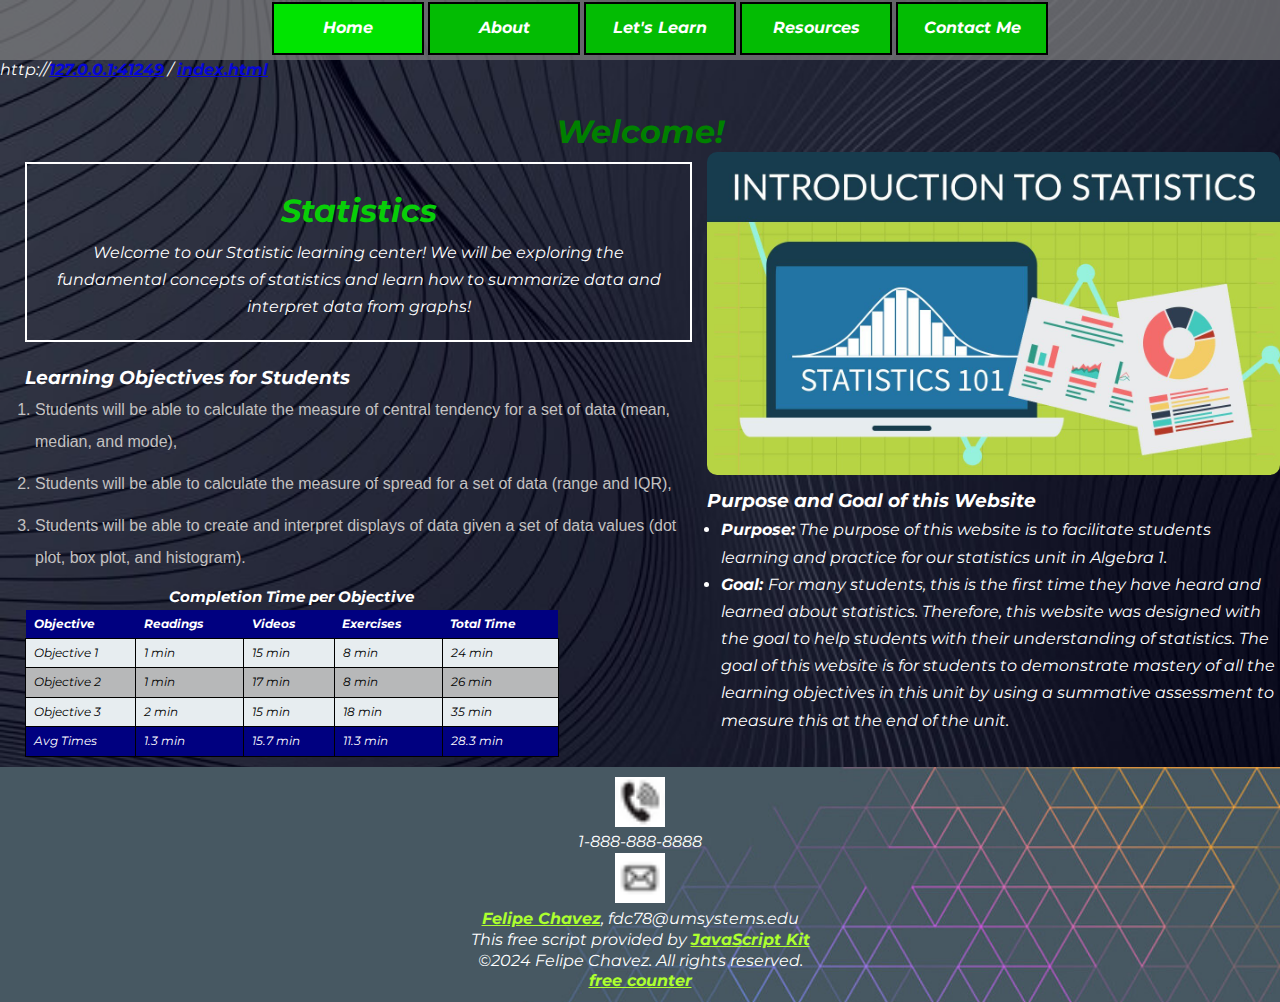
<file: index.html>
<!DOCTYPE html>
<!--
Home Page
Author: Felipe Chavez
Date: 07-07-2024
-->

<html lang="en-US">

<head>
    <meta charset="utf-8">
    <meta name="viewport" content="width=device-width, initial-scale=1">

    <title>Home Page</title>

    <link rel="stylesheet" href="style.css">
    <link rel="stylesheet" href="nav.css">
</head>

<body>
    <nav>
        <label for="hamburger">&#9776;</label>
        <input type="checkbox" id="hamburger" />

        <ul class="menu">
            <li class="active"><strong><a href="index.html">Home</a></strong></li>
            <li><strong><a href="about.html">About</a></strong></li>
            <li><strong><a href="learn.html">Let's Learn</a></strong>
                <ul>
                    <li><a href="learn-section-1.html">Objective 1</a></li>
                    <li><a href="learn-section-2.html">Objective 2</a></li>
                    <li><a href="learn-section-3.html">Objective 3</a></li>
                </ul>
            </li>
            <li><strong><a href="references.html">Resources</a></strong></li>
            <li><strong><a href="contact.html">Contact Me</a></strong></li>
        </ul>
    </nav>

    <SCRIPT LANGUAGE="JavaScript">
        //Bread crumb script - Kevin Lynn Brown
        //Duplicate directory names bug fix by JavaScriptKit.com
        //Visit JavaScript Kit (http://javascriptkit.com) for script

        var path = "";
        var href = document.location.href;
        var s = href.split("/");
        for (var i = 2; i < (s.length - 1); i++) {
            path += "<A HREF=\"" + href.substring(0, href.indexOf("/" + s[i]) + s[i].length + 1) + "/\">" + s[i] + "</A> / ";
        }
        i = s.length - 1;
        path += "<A HREF=\"" + href.substring(0, href.indexOf(s[i]) + s[i].length) + "\">" + s[i] + "</A>";
        var url = window.location.protocol + "//" + path;
        document.writeln(url);
        //-->
    </script>

    <header>
        <h1>Welcome!</h1>
    </header>


    <div class="content">
        <main>
            <div class="intro-box">
                <h1 style="color: rgb(8, 206, 8);">Statistics</h1>
                <p>Welcome to our Statistic learning center!
                    We will be exploring the fundamental concepts of statistics and learn how to summarize data and
                    interpret
                    data from graphs! </p>
            </div>

            <div class="learning-objectives">
                <h3>Learning Objectives for Students</h3>
                <ol>
                    <li>Students will be able to calculate the measure of central tendency for a set of data (mean,
                        median, and mode),</li>
                    <li>Students will be able to calculate the measure of spread for a set of data (range and IQR),</li>
                    <li>Students will be able to create and interpret displays of data given a set of data values
                        (dot
                        plot, box plot, and histogram).</li>
                </ol>

                <table>
                    <caption>Completion Time per Objective</caption>
                    <thead>
                        <tr>
                            <th>Objective</th>
                            <th>Readings</th>
                            <th>Videos</th>
                            <th>Exercises</th>
                            <th>Total Time</th>
                        </tr>
                    </thead>
                    <tbody>
                        <tr>
                            <td>Objective 1</td>
                            <td>1 min</td>
                            <td>15 min</td>
                            <td>8 min</td>
                            <td>24 min</td>
                        </tr>
                        <tr>
                            <td>Objective 2</td>
                            <td>1 min</td>
                            <td>17 min</td>
                            <td>8 min</td>
                            <td>26 min</td>
                        </tr>
                        <tr>
                            <td>Objective 3</td>
                            <td>2 min</td>
                            <td>15 min</td>
                            <td>18 min</td>
                            <td>35 min</td>
                        </tr>
                    </tbody>

                    <tfoot>
                        <tr>
                            <td>Avg Times</td>
                            <td>1.3 min</td>
                            <td>15.7 min</td>
                            <td>11.3 min</td>
                            <td>28.3 min</td>
                        </tr>
                    </tfoot>

                </table>
            </div>
        </main>

        <aside class="aside">
            <img src="index_bg.jpg" alt="Intro to Statistic">

            <h3 style="margin-top: 10px">Purpose and Goal of this Website</h3>
            <ul>
                <li><strong>Purpose:</strong> The purpose of this website is to facilitate students learning and
                    practice for our
                    statistics unit
                    in
                    Algebra 1. </li>
                <li><strong>Goal: </strong>For many students, this is the first time they have heard and learned
                    about statistics. Therefore, this website was designed with the goal to help students with their
                    understanding of statistics. The goal of this website is for
                    students to demonstrate mastery of all the learning objectives in this unit by using a summative
                    assessment to measure this at the end of the unit.</li>
            </ul>
        </aside>
    </div>

    <footer class="footer">
        <img class="pic" src="favicon-phone.ico" alt="Phone Number">
        <img class="picbig" src="favicon-phone.ico" alt="Phone Number">

        <p>1-888-888-8888</p>

        <img class="pic" src="favicon-email.ico" alt="Email Address">
        <img class="picbig" src="favicon-email.ico" alt="Email Address">

        <p><a href="fdc78@umsystems.edu">Felipe Chavez</a>, fdc78@umsystems.edu
        </p>
        <p>This free script provided by <a href="http://javascriptkit.com">JavaScript Kit</a></p>


        <p>&copy;2024 Felipe Chavez. All rights reserved.</p>

        <a href='http://www.freevisitorcounters.com'>free counter</a>
        <script type='text/javascript'
            src='https://www.freevisitorcounters.com/auth.php?id=39aadd6ef5f4407f684d0c0ad9b4d6f1463d13b1'></script>
        <script type="text/javascript" src="https://www.freevisitorcounters.com/en/home/counter/1208975/t/6"></script>
    </footer>

</body>

</html>
</file>
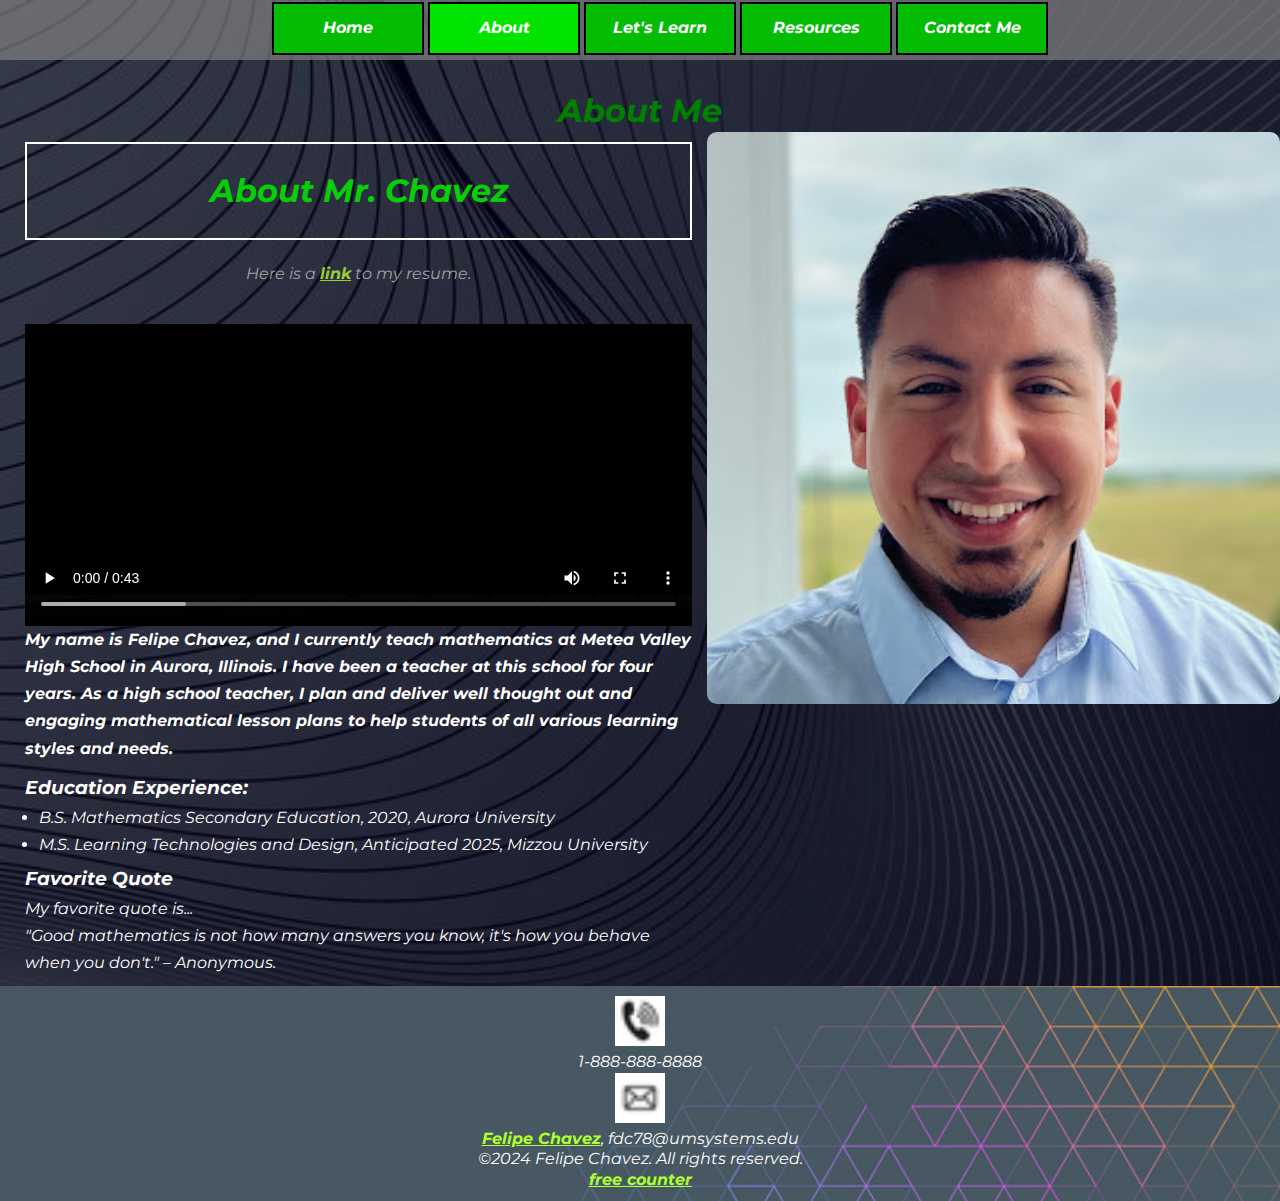
<file: about.html>
<!DOCTYPE html>
<!--
About Page
Author: Felipe Chavez
Date: 07-11-2024
-->

<html lang="en-US">

<head>
    <meta charset="utf-8">
    <meta name="viewport" content="width=device-width, initial-scale=1">

    <title>About Me</title>

    <link rel="stylesheet" href="style.css">
    <link rel="stylesheet" href="nav.css">
    <link rel="stylesheet" href="Montserrat-Italic-VariableFont_wght.ttf">

</head>

<body>

    <nav>
        <label for="hamburger">&#9776;</label>
        <input type="checkbox" id="hamburger" />

        <ul class="menu">
            <li><strong><a href="index.html">Home</a></strong></li>
            <li class="active"><strong><a href="about.html">About</a></strong></li>
            <li><strong><a href="learn.html">Let's Learn</a></strong>
                <ul>
                    <li><a href="learn-section-1.html">Objective 1</a></li>
                    <li><a href="learn-section-2.html">Objective 2</a></li>
                    <li><a href="learn-section-3.html">Objective 3</a></li>
                </ul>
            </li>
            <li><strong><a href="references.html">Resources</a></strong></li>
            <li><strong><a href="contact.html">Contact Me</a></strong></li>
        </ul>
    </nav>

    <header>
        <h1>About Me</h1>
    </header>

    <div class="content">
        <main>
            <div class="about-box">
                <h1>About Mr. Chavez</h1>
            </div>

            <p class="resume-link"><em>Here is a <a style="color: yellowgreen;" href="Chavezresume.pdf">link</a> to my
                    resume.</em></p>

            <div class="video-container">
                <video width="500" controls>
                    <source src="Resume-Video.mp4" type="video/mp4">
                </video>
            </div>

            <p class="about-me">My name is Felipe Chavez, and I currently teach mathematics at Metea
                Valley High School in Aurora, Illinois. I have been a teacher at this school for
                four years. As a high school teacher, I plan and deliver well thought out and
                engaging mathematical lesson plans to help students of all various learning
                styles and needs.</p>

            <h3>Education Experience:</h3>
            <ul>
                <li>
                    B.S. Mathematics Secondary Education, 2020, Aurora University
                </li>
                <li>
                    M.S. Learning Technologies and Design, Anticipated 2025, Mizzou University
                </li>

            </ul>

            <h3>Favorite Quote</h3>
            <p>My favorite quote is...</p>
            <blockquote>"<em>Good</em> mathematics is not how many answers you know, it's how <em>you</em> behave when
                you
                don't." – Anonymous.</blockquote>

        </main>

        <aside class="aside">
            <img src="head-shot.jpg" alt="Head-shot">
        </aside>

    </div>

    <footer class="footer">
        <img class="pic" src="favicon-phone.ico" alt="Phone Number">
        <img class="picbig" src="favicon-phone.ico" alt="Phone Number">

        <p>1-888-888-8888</p>

        <img class="pic" src="favicon-email.ico" alt="Email Address">
        <img class="picbig" src="favicon-email.ico" alt="Email Address">

        <p><a href="fdc78@umsystems.edu">Felipe Chavez</a>, fdc78@umsystems.edu
        </p>


        <p>&copy;2024 Felipe Chavez. All rights reserved.</p>
        <a href='http://www.freevisitorcounters.com'>free counter</a>
        <script type='text/javascript'
            src='https://www.freevisitorcounters.com/auth.php?id=39aadd6ef5f4407f684d0c0ad9b4d6f1463d13b1'></script>
        <script type="text/javascript" src="https://www.freevisitorcounters.com/en/home/counter/1208975/t/6"></script>

    </footer>


</body>

</html>
</file>
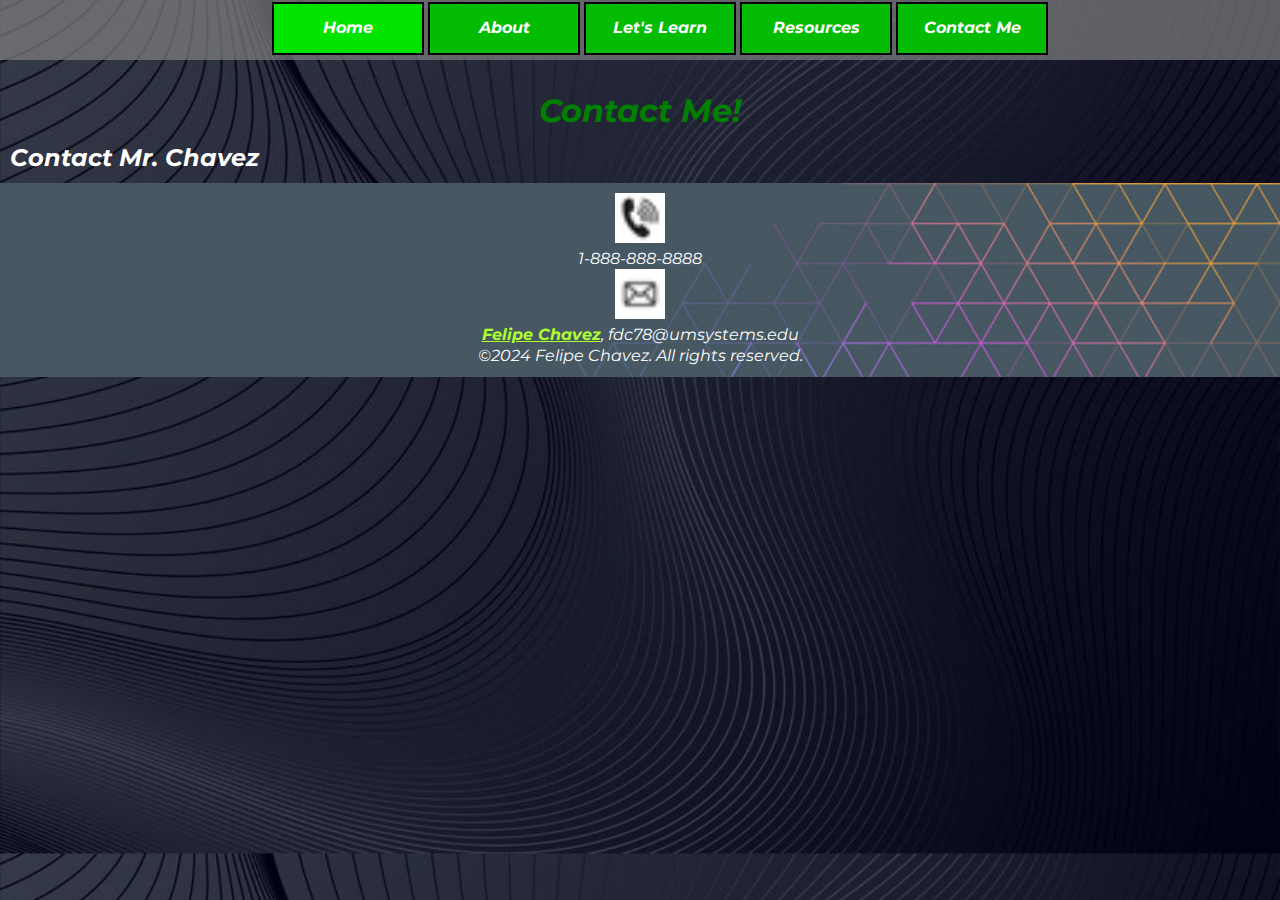
<file: Chavez_Template.html>
<!DOCTYPE html>
<!--
    Contact Page
    Author: Felipe Chavez
    Date: 07-18-2024
    -->
<html lang="en-US">

<head>
    <meta charset="utf-8">
    <meta name="viewport" content="width=device-width, initial-scale=1">

    <title>Contact Page</title>

    <link rel="stylesheet" href="style.css">
    <link rel="stylesheet" href="nav.css">
</head>

<body>
    <nav>
        <label for="hamburger">&#9776;</label>
        <input type="checkbox" id="hamburger" />

        <ul class="menu">
            <li class="active"><strong><a href="index.html">Home</a></strong></li>
            <li><strong><a href="about.html">About</a></strong></li>
            <li><strong><a href="learn.html">Let's Learn</a></strong>
                <ul>
                    <li><a href="#">Link 1</a></li>
                    <li><a href="#">Link 2</a></li>
                    <li><a href="#">Link 3</a></li>
                </ul>
            </li>
            <li><strong><a href="references.html">Resources</a></strong></li>
            <li><strong><a href="#contact.html">Contact Me</a></strong></li>
        </ul>
    </nav>

    <header>
        <h1>Contact Me!</h1>
    </header>

    <main>
        <h2>Contact Mr. Chavez</h2>
        <form>

        </form>
    </main>

    <footer class="footer">
        <img class="pic" src="favicon-phone.ico">
        <img class="picbig" src="favicon-phone.ico">

        <p>1-888-888-8888</p>

        <img class="pic" src="favicon-email.ico">
        <img class="picbig" src="favicon-email.ico">

        <p><a href="fdc78@umsystems.edu">Felipe Chavez</a>, fdc78@umsystems.edu
        </p>


        <p>&copy;2024 Felipe Chavez. All rights reserved.</p>
    </footer>
</body>

</html>
</file>
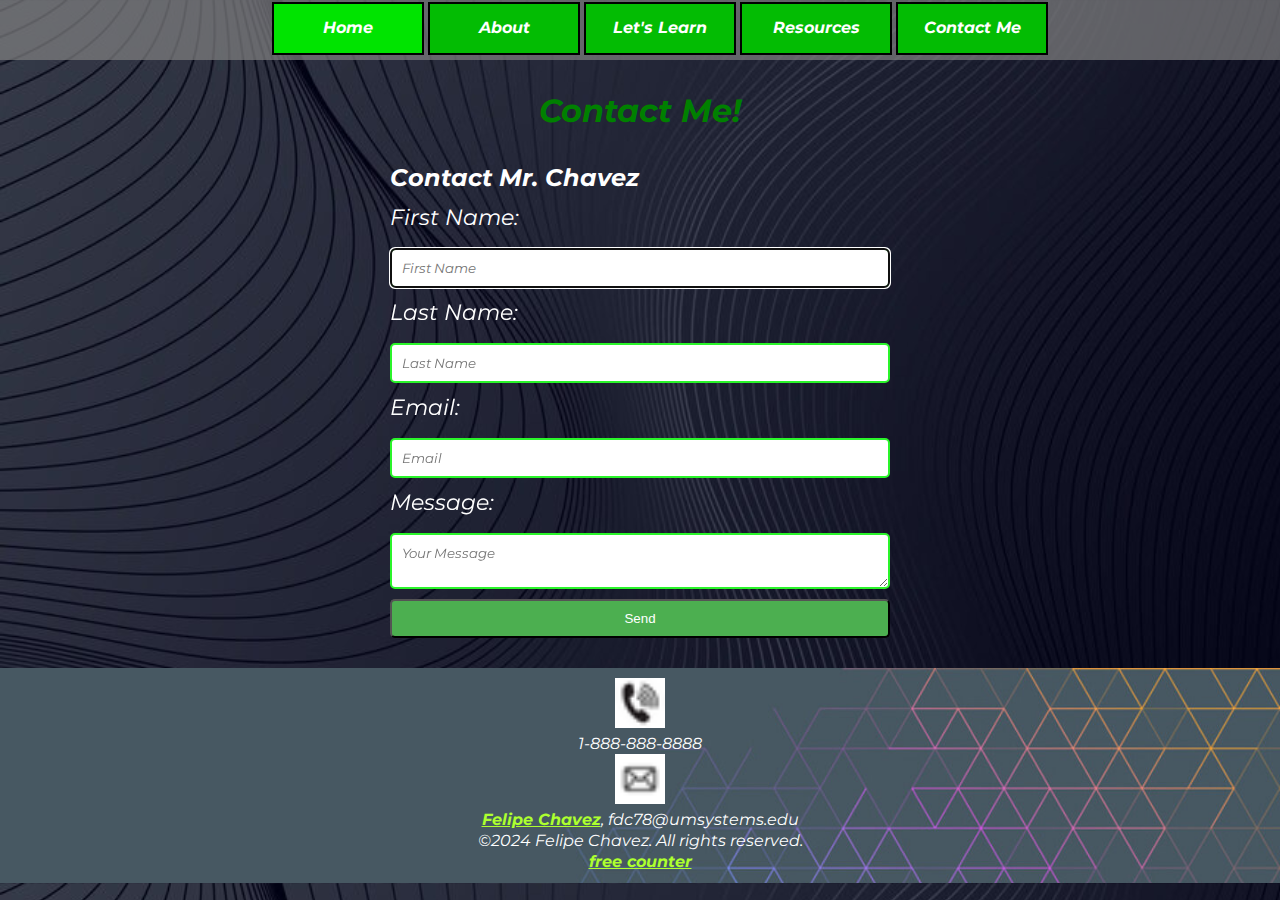
<file: contact.html>
<!DOCTYPE html>
<!--
    Contact Page
    Author: Felipe Chavez
    Date: 07-18-2024
    -->
<html lang="en-US">

<head>
    <meta charset="utf-8">
    <meta name="viewport" content="width=device-width, initial-scale=1">

    <title>Contact Page</title>

    <link rel="stylesheet" href="style.css">
    <link rel="stylesheet" href="nav.css">
</head>

<body>
    <nav>
        <label for="hamburger">&#9776;</label>
        <input type="checkbox" id="hamburger" />

        <ul class="menu">
            <li class="active"><strong><a href="index.html">Home</a></strong></li>
            <li><strong><a href="about.html">About</a></strong></li>
            <li><strong><a href="learn.html">Let's Learn</a></strong>
                <ul>
                    <li><a href="learn-section-1.html">Objective 1</a></li>
                    <li><a href="learn-section-2.html">Objective 2</a></li>
                    <li><a href="learn-section-3.html">Objective 3</a></li>
                </ul>
            </li>
            <li><strong><a href="references.html">Resources</a></strong></li>
            <li><strong><a href="contact.html">Contact Me</a></strong></li>
        </ul>
    </nav>

    <header>
        <h1>Contact Me!</h1>
    </header>

    <main>
        <div class="contact-container">
            <h2>Contact Mr. Chavez</h2>
            <form action="mailto:fdc78w@umsystem.edu?subject=Educational%20Website%20Contact" method="get">
                <label for="first-name">First Name:</label>
                <input type="text" name="first-name" id="first-name" placeholder="First Name" required autofocus>

                <label for="last-name">Last Name:</label>
                <input type="text" name="last-name" id="last-name" placeholder="Last Name" required>

                <label for="email">Email:</label>
                <input type="email" name="email" id="email" placeholder="Email" required>

                <label for="message">Message:</label>
                <textarea id="message" placeholder="Your Message" name="message" required></textarea>

                <button type="submit">Send</button>
            </form>
        </div>
    </main>

    <footer class="footer">
        <img class="pic" src="favicon-phone.ico" alt="Phone Number">
        <img class="picbig" src="favicon-phone.ico" alt="Phone Number">

        <p>1-888-888-8888</p>

        <img class="pic" src="favicon-email.ico" alt="Email Address">
        <img class="picbig" src="favicon-email.ico" alt="Email Address">

        <p><a href="fdc78@umsystems.edu">Felipe Chavez</a>, fdc78@umsystems.edu
        </p>


        <p>&copy;2024 Felipe Chavez. All rights reserved.</p>
        <a href='http://www.freevisitorcounters.com'>free counter</a>
        <script type='text/javascript'
            src='https://www.freevisitorcounters.com/auth.php?id=39aadd6ef5f4407f684d0c0ad9b4d6f1463d13b1'></script>
        <script type="text/javascript" src="https://www.freevisitorcounters.com/en/home/counter/1208975/t/6"></script>

    </footer>
</body>

</html>
</file>
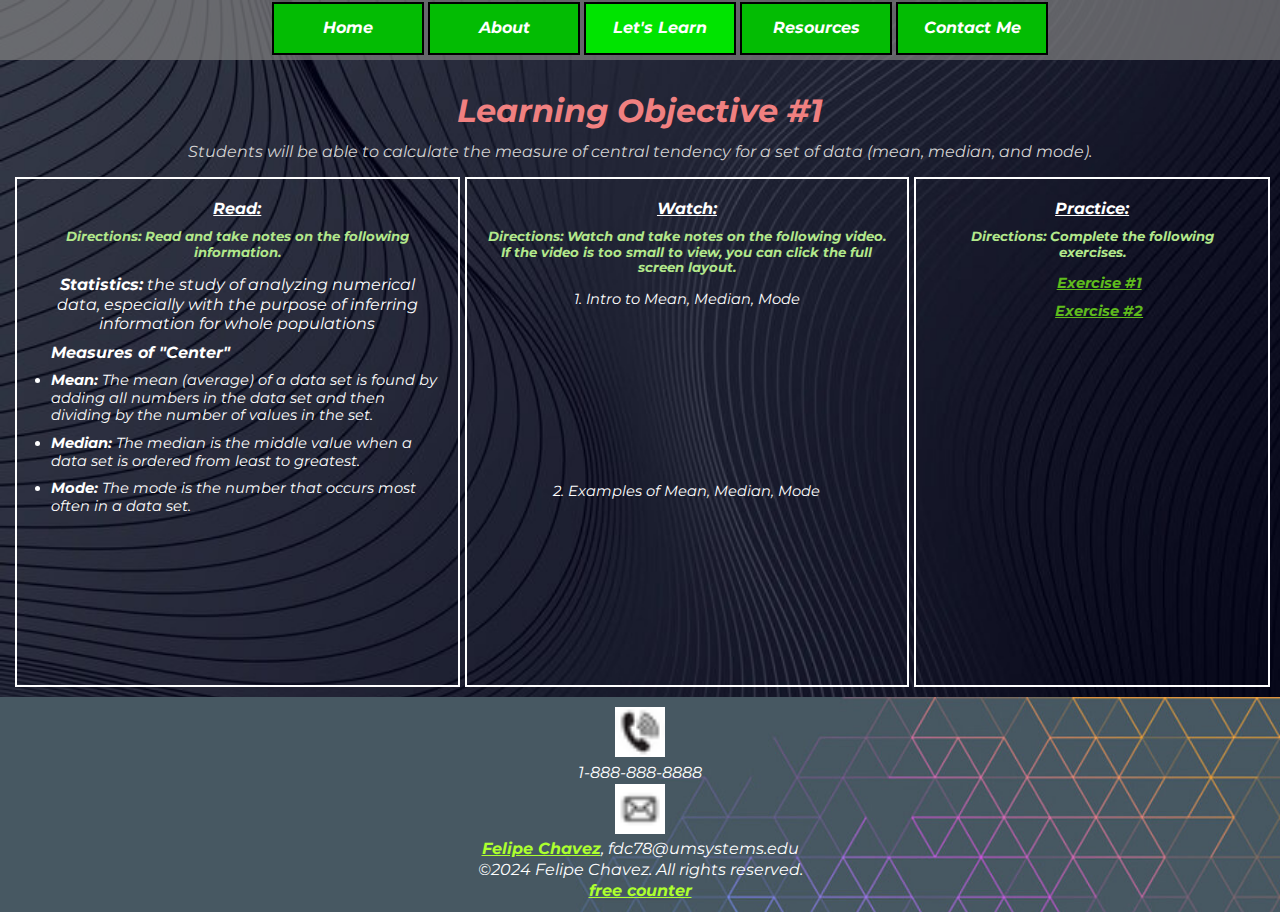
<file: learn-section-1.html>
<!DOCTYPE html>
<!--
    Learn Page - Learning Objective 1
    Author: Felipe Chavez
    Date: 07-14-2024
    -->
<html lang="en-US">

<head>
    <meta charset="utf-8">
    <meta name="viewport" content="width=device-width, initial-scale=1">

    <title>Home Page</title>

    <link rel="stylesheet" href="style.css">
    <link rel="stylesheet" href="nav.css">
</head>

<body>
    <nav>
        <label for="hamburger">&#9776;</label>
        <input type="checkbox" id="hamburger" />

        <ul class="menu">
            <li><strong><a href="index.html">Home</a></strong></li>
            <li><strong><a href="about.html">About</a></strong></li>
            <li class="active"><strong><a href="learn.html">Let's Learn</a></strong>
                <ul>
                    <li><a href="learn-section-1.html">Objective 1</a></li>
                    <li><a href="learn-section-2.html">Objective 2</a></li>
                    <li><a href="learn-section-3.html">Objective 3</a></li>
                </ul>
            </li>
            <li><strong><a href="references.html">Resources</a></strong></li>
            <li><strong><a href="contact.html">Contact Me</a></strong></li>
        </ul>
    </nav>

    <header>
        <h1 style="color:lightcoral">Learning Objective #1</h1>
    </header>

    <main>
        <h3 class="learn-section-objectives">Students will be able to calculate the measure of central tendency for a
            set of data (mean,
            median, and mode).</h3>
        <div class="grid-layout-1">
            <div class="column">
                <h4>Read:</h4>
                <h5>Directions: Read and take notes on the following information.</h5>
                <p><strong>Statistics:</strong> the study of analyzing numerical data, especially with the
                    purpose of inferring information for whole populations</p>
                <ul><strong>Measures of "Center"</strong>
                    <li><strong>Mean:</strong> The mean (average) of a data set is found by adding all numbers in the
                        data set and then
                        dividing by the number of values in the set. </li>
                    <li><strong>Median:</strong> The median is the middle value when a data set is ordered from least to
                        greatest.</li>
                    <li><strong>Mode:</strong> The mode is the number that occurs most often in a data set. </li>
                </ul>
            </div>

            <div class="column">
                <h4 class="h4-indent">Watch:</h4>

                <h5>Directions: Watch and take notes on the following video. If the video is too small to view, you can
                    click the full screen layout.</h5>
                <div class="learn-video">
                    <p>1. Intro to Mean, Median, Mode</p>
                    <iframe src="https://www.youtube.com/embed/kn83BA7cRNM?si=yczabV4jk7m3vbGO"
                        title="YouTube video player" frameborder="0"
                        allow="accelerometer; autoplay; clipboard-write; encrypted-media; gyroscope; picture-in-picture; web-share"
                        referrerpolicy="strict-origin-when-cross-origin" allowfullscreen></iframe>
                    <p>2. Examples of Mean, Median, Mode</p>
                    <iframe src="https://www.youtube.com/embed/k3aKKasOmIw?si=KiCiQRNFULRPiyNv"
                        title="YouTube video player" frameborder="0"
                        allow="accelerometer; autoplay; clipboard-write; encrypted-media; gyroscope; picture-in-picture; web-share"
                        referrerpolicy="strict-origin-when-cross-origin" allowfullscreen></iframe>
                </div>
            </div>

            <div class="column">

                <h4>Practice:</h4>

                <h5>Directions: Complete the following exercises.</h5>
                <ul style="text-align: center; list-style-type: none;">
                    <li><a
                            href="https://www.khanacademy.org/math/cc-sixth-grade-math/cc-6th-data-statistics/mean-and-median/a/calculating-the-mean">Exercise
                            #1</a>
                    </li>
                    <li><a
                            href="https://www.khanacademy.org/math/cc-sixth-grade-math/cc-6th-data-statistics/mean-and-median/e/calculating-the-mean">Exercise
                            #2</a>
                    </li>
                </ul>
            </div>

        </div>

    </main>

    <footer class="footer">
        <img class="pic" src="favicon-phone.ico" alt="Phone Number">
        <img class="picbig" src="favicon-phone.ico" alt="Phone Number">

        <p>1-888-888-8888</p>

        <img class="pic" src="favicon-email.ico" alt="Email Address">
        <img class="picbig" src="favicon-email.ico" alt="Email Address">

        <p><a href="fdc78@umsystems.edu">Felipe Chavez</a>, fdc78@umsystems.edu
        </p>


        <p>&copy;2024 Felipe Chavez. All rights reserved.</p>
        <a href='http://www.freevisitorcounters.com'>free counter</a>
        <script type='text/javascript'
            src='https://www.freevisitorcounters.com/auth.php?id=39aadd6ef5f4407f684d0c0ad9b4d6f1463d13b1'></script>
        <script type="text/javascript" src="https://www.freevisitorcounters.com/en/home/counter/1208975/t/6"></script>
    </footer>
</body>

</html>
</file>
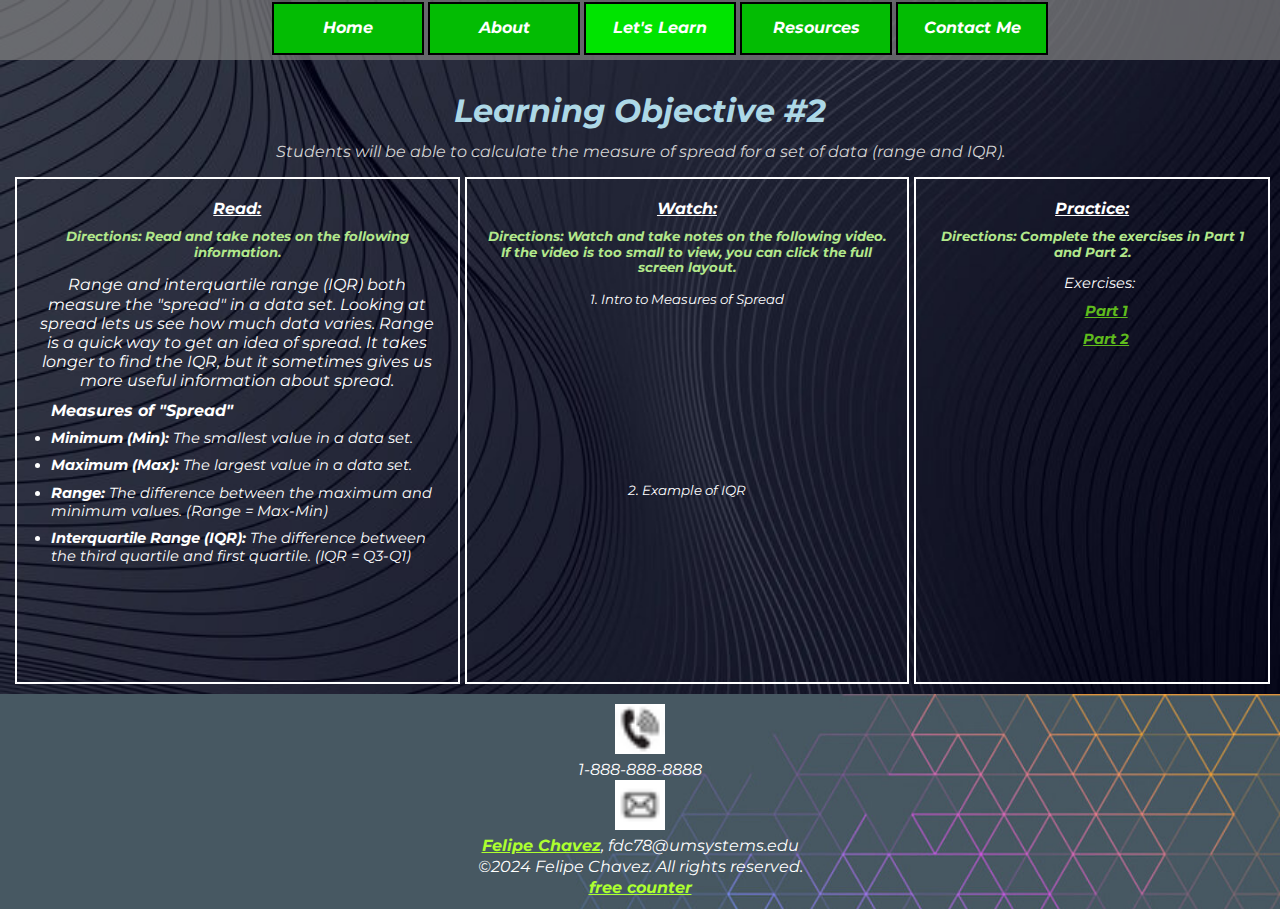
<file: learn-section-2.html>
<!DOCTYPE html>
<!--
    Learn Page - Learning Objective 1
    Author: Felipe Chavez
    Date: 07-14-2024
    -->
<html lang="en-US">

<head>
    <meta charset="utf-8">
    <meta name="viewport" content="width=device-width, initial-scale=1">

    <title>Home Page</title>

    <link rel="stylesheet" href="style.css">
    <link rel="stylesheet" href="nav.css">
</head>

<body>
    <nav>
        <label for="hamburger">&#9776;</label>
        <input type="checkbox" id="hamburger" />

        <ul class="menu">
            <li><strong><a href="index.html">Home</a></strong></li>
            <li><strong><a href="about.html">About</a></strong></li>
            <li class="active"><strong><a href="learn.html">Let's Learn</a></strong>
                <ul>
                    <li><a href="learn-section-1.html">Objective 1</a></li>
                    <li><a href="learn-section-2.html">Objective 2</a></li>
                    <li><a href="learn-section-3.html">Objective 3</a></li>
                </ul>
            </li>
            <li><strong><a href="references.html">Resources</a></strong></li>
            <li><strong><a href="contact.html">Contact Me</a></strong></li>
        </ul>
    </nav>

    <header>
        <h1 style="color:lightblue">Learning Objective #2</h1>
    </header>

    <main>
        <h3 class="learn-section-objectives">Students will be able to calculate the measure of spread for a set of data
            (range and IQR).</h3>
        <div class="grid-layout-1">
            <div class="column">
                <h4>Read:</h4>
                <h5>Directions: Read and take notes on the following information.</h5>
                <p>Range and interquartile range (IQR) both measure the "spread" in a data set. Looking at spread lets
                    us see how much data varies. Range is a quick way to get an idea of spread. It takes longer to find
                    the IQR, but it sometimes gives us more useful information about spread.</p>
                <ul><strong>Measures of "Spread"</strong>
                    <li><strong>Minimum (Min):</strong> The smallest value in a data set. </li>
                    <li><strong>Maximum (Max):</strong> The largest value in a data set.</li>
                    <li><strong>Range:</strong> The difference between the maximum and minimum values. (Range = Max-Min)
                    </li>
                    <li><strong>Interquartile Range (IQR):</strong> The difference between the third quartile and first
                        quartile. (IQR = Q3-Q1)</li>
                </ul>
            </div>

            <div class="column">
                <h4 class="h4-indent">Watch:</h4>

                <h5>Directions: Watch and take notes on the following video. If the video is too small to view, you can
                    click the full screen layout.</h5>
                <div class="learn-video">
                    <p style="font-size: 10pt;">1. Intro to Measures of Spread</p>
                    <iframe src="https://www.youtube.com/embed/R4yfNi_8Kqw?si=x4hsfSo2h5C1Fn6n"
                        title="YouTube video player" frameborder="0"
                        allow="accelerometer; autoplay; clipboard-write; encrypted-media; gyroscope; picture-in-picture; web-share"
                        referrerpolicy="strict-origin-when-cross-origin" allowfullscreen></iframe>
                    <p style="font-size: 10pt;">2. Example of IQR</p>
                    <iframe src="https://www.youtube.com/embed/qLYYHWYr8xI?si=G5JxGbUALmzxytT7"
                        title="YouTube video player" frameborder="0"
                        allow="accelerometer; autoplay; clipboard-write; encrypted-media; gyroscope; picture-in-picture; web-share"
                        referrerpolicy="strict-origin-when-cross-origin" allowfullscreen></iframe>
                </div>
            </div>

            <div class="column">

                <h4>Practice:</h4>

                <h5>Directions: Complete the exercises in Part 1 and Part 2.</h5>
                <ul style="text-align: center;list-style-type: none">
                    <li>Exercises:
                        <ul style="text-align: center; list-style-type: none;">
                            <a
                                href="https://www.khanacademy.org/math/statistics-probability/summarizing-quantitative-data/interquartile-range-iqr/a/range-and-interquartile-range-worksheet">
                                <li tyle="text-align: center">Part 1</li>
                                <li>Part 2</li>
                        </ul>
                        </a>
                    </li>
                </ul>
            </div>

        </div>

    </main>

    <footer class="footer">
        <img class="pic" src="favicon-phone.ico" alt="Phone Number">
        <img class="picbig" src="favicon-phone.ico" alt="Phone Number">

        <p>1-888-888-8888</p>

        <img class="pic" src="favicon-email.ico" alt="Email Address">
        <img class="picbig" src="favicon-email.ico" alt="Email Address">

        <p><a href="fdc78@umsystems.edu">Felipe Chavez</a>, fdc78@umsystems.edu
        </p>


        <p>&copy;2024 Felipe Chavez. All rights reserved.</p>
        <a href='http://www.freevisitorcounters.com'>free counter</a>
        <script type='text/javascript'
            src='https://www.freevisitorcounters.com/auth.php?id=39aadd6ef5f4407f684d0c0ad9b4d6f1463d13b1'></script>
        <script type="text/javascript" src="https://www.freevisitorcounters.com/en/home/counter/1208975/t/6"></script>
    </footer>
</body>

</html>
</file>
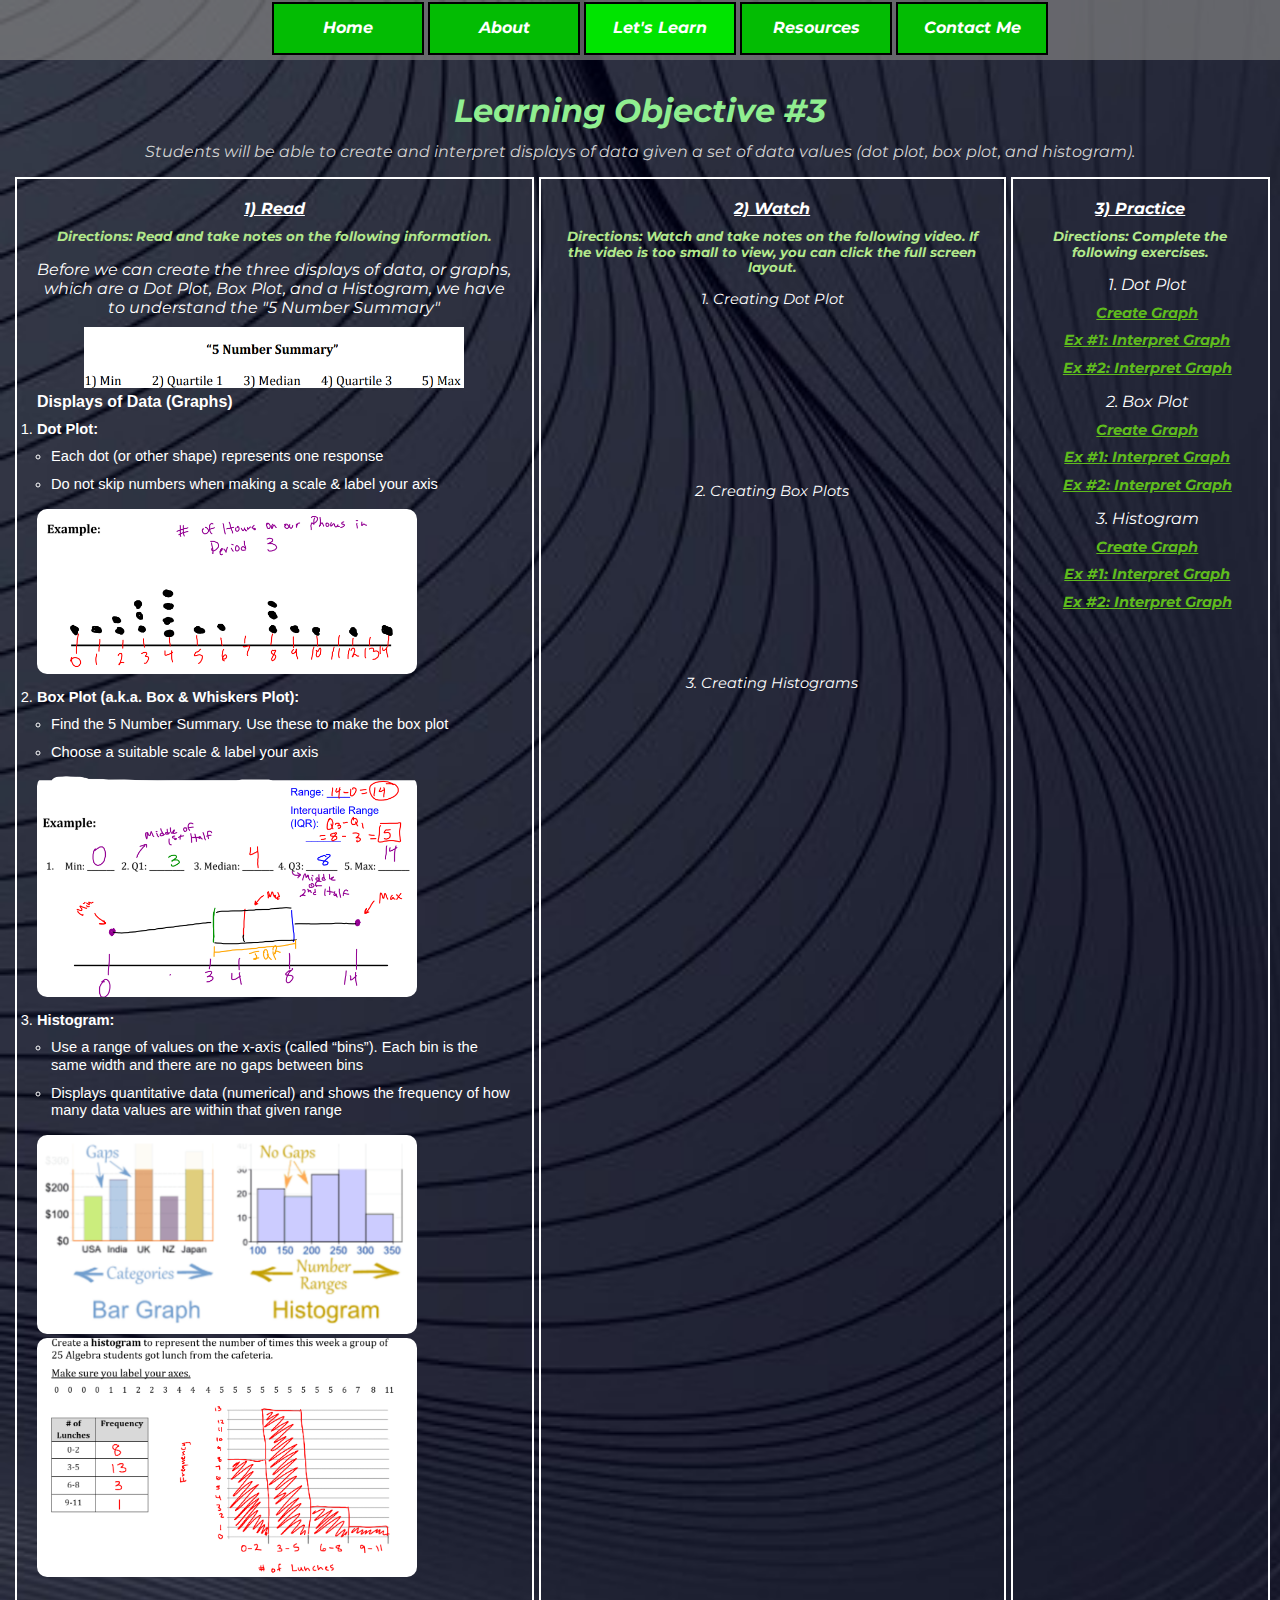
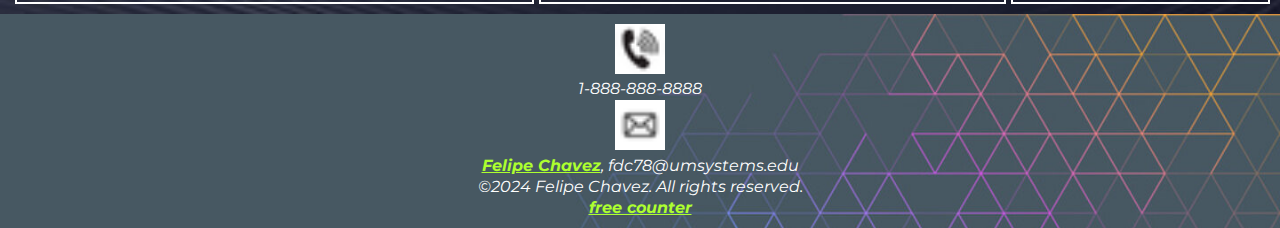
<file: learn-section-3.html>
<!DOCTYPE html>
<!--
    Learn Page - Learning Objective 1
    Author: Felipe Chavez
    Date: 07-14-2024
    -->
<html lang="en-US">

<head>
    <meta charset="utf-8">
    <meta name="viewport" content="width=device-width, initial-scale=1">

    <title>Home Page</title>

    <link rel="stylesheet" href="style.css">
    <link rel="stylesheet" href="nav.css">
</head>

<body>
    <nav>
        <label for="hamburger">&#9776;</label>
        <input type="checkbox" id="hamburger" />

        <ul class="menu">
            <li><strong><a href="index.html">Home</a></strong></li>
            <li><strong><a href="about.html">About</a></strong></li>
            <li class="active"><strong><a href="learn.html">Let's Learn</a></strong>
                <ul>
                    <li><a href="learn-section-1.html">Objective 1</a></li>
                    <li><a href="learn-section-2.html">Objective 2</a></li>
                    <li><a href="learn-section-3.html">Objective 3</a></li>
                </ul>
            </li>
            <li><strong><a href="references.html">Resources</a></strong></li>
            <li><strong><a href="contact.html">Contact Me</a></strong></li>
        </ul>
    </nav>

    <header>
        <h1 style="color:lightgreen">Learning Objective #3</h1>
    </header>

    <main>
        <h3 class="learn-section-objectives">Students will be able to create and interpret displays of data given a set
            of data values (dot plot, box plot, and histogram).</h3>
        <div class="grid-layout-learn">
            <div class="column">
                <h4>1) Read</h4>
                <h5>Directions: Read and take notes on the following information.</h5>
                <p>Before we can create the three displays of data, or graphs, which are a Dot Plot, Box Plot, and a
                    Histogram, we have to understand the "5 Number Summary" </p>
                <img style="border-radius: 0;" src="five-num-sum.png" alt="Five Number Summary">
                <ol><strong>Displays of Data (Graphs)</strong>
                    <li><strong>Dot Plot:</strong>
                        <ul>
                            <li>Each dot (or other shape) represents one response</li>
                            <li>Do not skip numbers when making a scale & label your axis</li>
                        </ul>
                        <img src="dot-plot-ex.png" alt="Dot Plot Example">
                    </li>
                    <li><strong>Box Plot (a.k.a. Box & Whiskers Plot):</strong>
                        <ul>
                            <li>Find the 5 Number Summary. Use these to make the box plot</li>
                            <li>Choose a suitable scale & label your axis</li>
                        </ul>
                        <img src="box-plot-ex.png" alt="Box Plot Example">
                    </li>
                    <li><strong>Histogram:</strong></li>
                    <ul>
                        <li>Use a range of values on the x-axis (called “bins”). Each bin is the
                            same width and there are no gaps between bins</li>
                        <li>Displays quantitative data (numerical) and shows the frequency
                            of how many data values are within that given range
                        </li>
                    </ul>
                    <img src="histogram-ex1.png" alt="Histogram vs Bar">
                    <img src="histogram-ex2.png" alt="Histogram Example">
                </ol>
            </div>

            <div class="column">
                <h4>2) Watch</h4>

                <h5>Directions: Watch and take notes on the following video. If the video is too small to view, you can
                    click the full screen layout.</h5>
                <div class="learn-video">
                    <p>1. Creating Dot Plot</p>
                    <iframe src="https://www.youtube.com/embed/gdE46YSedvE?si=1rpNVm5oGtwTs0XW&amp;start=180"
                        title="YouTube video player" frameborder="0"
                        allow="accelerometer; autoplay; clipboard-write; encrypted-media; gyroscope; picture-in-picture; web-share"
                        referrerpolicy="strict-origin-when-cross-origin" allowfullscreen></iframe>
                    <p>2. Creating Box Plots</p>
                    <iframe src="https://www.youtube.com/embed/09Cx7xuIXig?si=bsiQpO8QwOArfgLE"
                        title="YouTube video player" frameborder="0"
                        allow="accelerometer; autoplay; clipboard-write; encrypted-media; gyroscope; picture-in-picture; web-share"
                        referrerpolicy="strict-origin-when-cross-origin" allowfullscreen></iframe>
                    <p>3. Creating Histograms</p>
                    <iframe src="https://www.youtube.com/embed/gSEYtAjuZ-Y?si=yYe-nzb5vF2PcHKM"
                        title="YouTube video player" frameborder="0"
                        allow="accelerometer; autoplay; clipboard-write; encrypted-media; gyroscope; picture-in-picture; web-share"
                        referrerpolicy="strict-origin-when-cross-origin" allowfullscreen></iframe>

                </div>
            </div>

            <div class="column">

                <h4>3) Practice</h4>

                <h5>Directions: Complete the following exercises.</h5>
                <ul style="text-align: center;list-style: none;">1. Dot Plot
                    <li><a
                            href="https://www.khanacademy.org/math/cc-sixth-grade-math/cc-6th-data-statistics/dot-plot/e/creating-dot-plots">
                            Create Graph</a>
                    </li>
                    <li><a
                            href="https://www.khanacademy.org/math/cc-sixth-grade-math/cc-6th-data-statistics/dot-plot/e/analyzing-with-dot-plots">
                            Ex #1: Interpret Graph
                        </a>
                    <li><a
                            href="https://www.khanacademy.org/math/cc-sixth-grade-math/cc-6th-data-statistics/dot-plot/e/analyzing-with-dot-plots">
                            Ex #2: Interpret Graph
                        </a>
                    </li>
                </ul>
                <ul style="margin-top: 10px;text-align: center;list-style: none;">2. Box Plot
                    <li><a
                            href="https://www.khanacademy.org/math/statistics-probability/summarizing-quantitative-data/box-whisker-plots/a/box-plot-review">
                            Create Graph</a>
                    </li>
                    <li><a
                            href="https://www.khanacademy.org/math/statistics-probability/summarizing-quantitative-data/box-whisker-plots/e/box-plots">
                            Ex #1: Interpret Graph
                        </a>
                    </li>
                    <li>
                        <a
                            href="https://www.khanacademy.org/math/statistics-probability/summarizing-quantitative-data/box-whisker-plots/e/box-plots">
                            Ex #2: Interpret Graph
                        </a>
                    </li>
                </ul>
                <ul style="margin-top: 10px;text-align: center;list-style: none;"> 3. Histogram
                    <li><a
                            href="https://www.khanacademy.org/math/cc-sixth-grade-math/cc-6th-data-statistics/histograms/e/creating-histograms">
                            Create Graph</a>
                    </li>
                    <li><a
                            href="https://www.khanacademy.org/math/cc-sixth-grade-math/cc-6th-data-statistics/histograms/e/reading-histograms">
                            Ex #1: Interpret Graph
                        </a>
                    <li><a
                            href="https://www.khanacademy.org/math/cc-sixth-grade-math/cc-6th-data-statistics/histograms/e/reading-histograms">
                            Ex #2: Interpret Graph
                        </a>
                    </li>
                </ul>
            </div>

        </div>

    </main>
    <footer class="footer">
        <img class="pic" src="favicon-phone.ico" alt="Phone Number">
        <img class="picbig" src="favicon-phone.ico" alt="Phone Number">

        <p>1-888-888-8888</p>

        <img class="pic" src="favicon-email.ico" alt="Email Address">
        <img class="picbig" src="favicon-email.ico" alt="Email Address">

        <p><a href="fdc78@umsystems.edu">Felipe Chavez</a>, fdc78@umsystems.edu
        </p>


        <p>&copy;2024 Felipe Chavez. All rights reserved.</p>

        <a href='http://www.freevisitorcounters.com'>free counter</a>
        <script type='text/javascript'
            src='https://www.freevisitorcounters.com/auth.php?id=39aadd6ef5f4407f684d0c0ad9b4d6f1463d13b1'></script>
        <script type="text/javascript" src="https://www.freevisitorcounters.com/en/home/counter/1208975/t/6"></script>

    </footer>
</body>

</html>
</file>
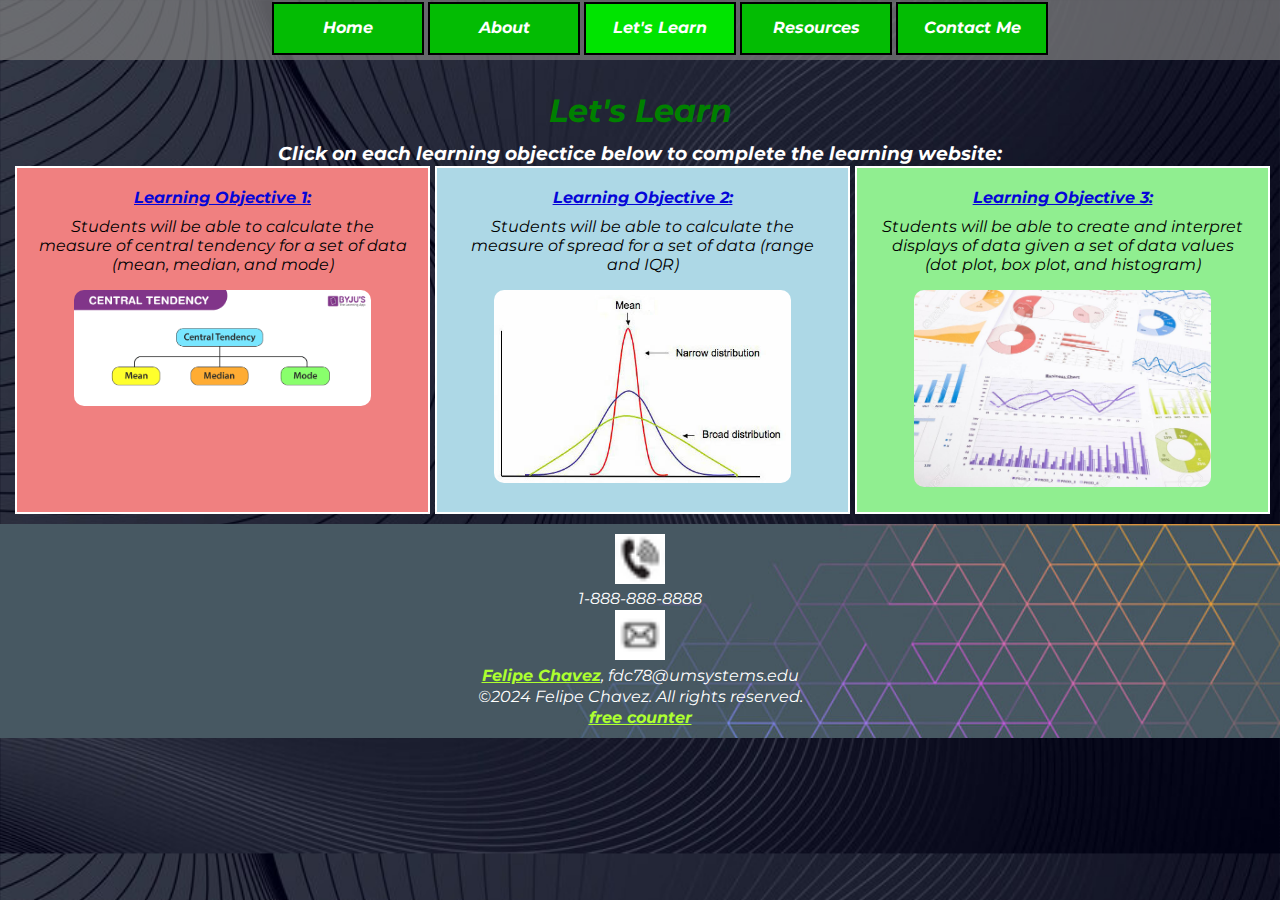
<file: learn.html>
<!DOCTYPE html>
<!--
Learn Page
Author: Felipe Chavez
Date: 07-07-2024
-->

<html lang="en-US">

<head>
    <meta charset="utf-8">
    <meta name="viewport" content="width=device-width, initial-scale=1">

    <title>Let's Learn</title>

    <link rel="stylesheet" href="style.css">
    <link rel="stylesheet" href="nav.css">
</head>

<body>

    <nav>
        <label for="hamburger">&#9776;</label>
        <input type="checkbox" id="hamburger" />

        <ul class="menu">
            <li><strong><a href="index.html">Home</a></strong></li>
            <li><strong><a href="about.html">About</a></strong></li>
            <li class="active"><strong><a href="learn.html">Let's Learn</a></strong>
                <ul>
                    <li><a href="learn-section-1.html">Objective 1</a></li>
                    <li><a href="learn-section-2.html">Objective 2</a></li>
                    <li><a href="learn-section-3.html">Objective 3</a></li>
                </ul>
            </li>
            <li><strong><a href="references.html">Resources</a></strong></li>
            <li><strong><a href="contact.html">Contact Me</a></strong></li>
        </ul>
    </nav>

    <header>
        <h1>Let's Learn</h1>
    </header>

    <main>
        <h3 class="learn-subheader">Click on each learning objectice below to complete the learning website:</h3>
        <div class="grid-layout">
            <div class="column-1">
                <h4><a href="learn-section-1.html">Learning Objective 1:</a></h4>

                <p>Students will be able to calculate the measure of central tendency for a set of data (mean,
                    median, and mode)</p>
                <img src="lt_1.png" alt="Objective 1">
            </div>

            <div class="column-2">
                <h4><a href="learn-section-2.html">Learning Objective 2:</a></h4>

                <p>Students will be able to calculate the measure of spread for a set of data (range and IQR)</p>
                <img src="lt_2.jpg" alt="Objective 2">
            </div>

            <div class="column-3">

                <h4><a href="learn-section-3.html">Learning Objective 3:</a></h4>

                <p>Students will be able to create and interpret displays of data given a set of data values
                    (dot
                    plot, box plot, and histogram)</p>
                <img src="lt_3.jpg" alt="Objective 3">
            </div>

        </div>

    </main>

    <footer class="footer">
        <img class="pic" src="favicon-phone.ico" alt="Phone Number">
        <img class="picbig" src="favicon-phone.ico" alt="Phone Number">

        <p>1-888-888-8888</p>

        <img class="pic" src="favicon-email.ico" alt="Email Address">
        <img class="picbig" src="favicon-email.ico" alt="Email Address">

        <p><a href="fdc78@umsystems.edu">Felipe Chavez</a>, fdc78@umsystems.edu
        </p>


        <p>&copy;2024 Felipe Chavez. All rights reserved.</p>
        <a href='http://www.freevisitorcounters.com'>free counter</a>
        <script type='text/javascript'
            src='https://www.freevisitorcounters.com/auth.php?id=39aadd6ef5f4407f684d0c0ad9b4d6f1463d13b1'></script>
        <script type="text/javascript" src="https://www.freevisitorcounters.com/en/home/counter/1208975/t/6"></script>

    </footer>

</body>

</html>
</file>
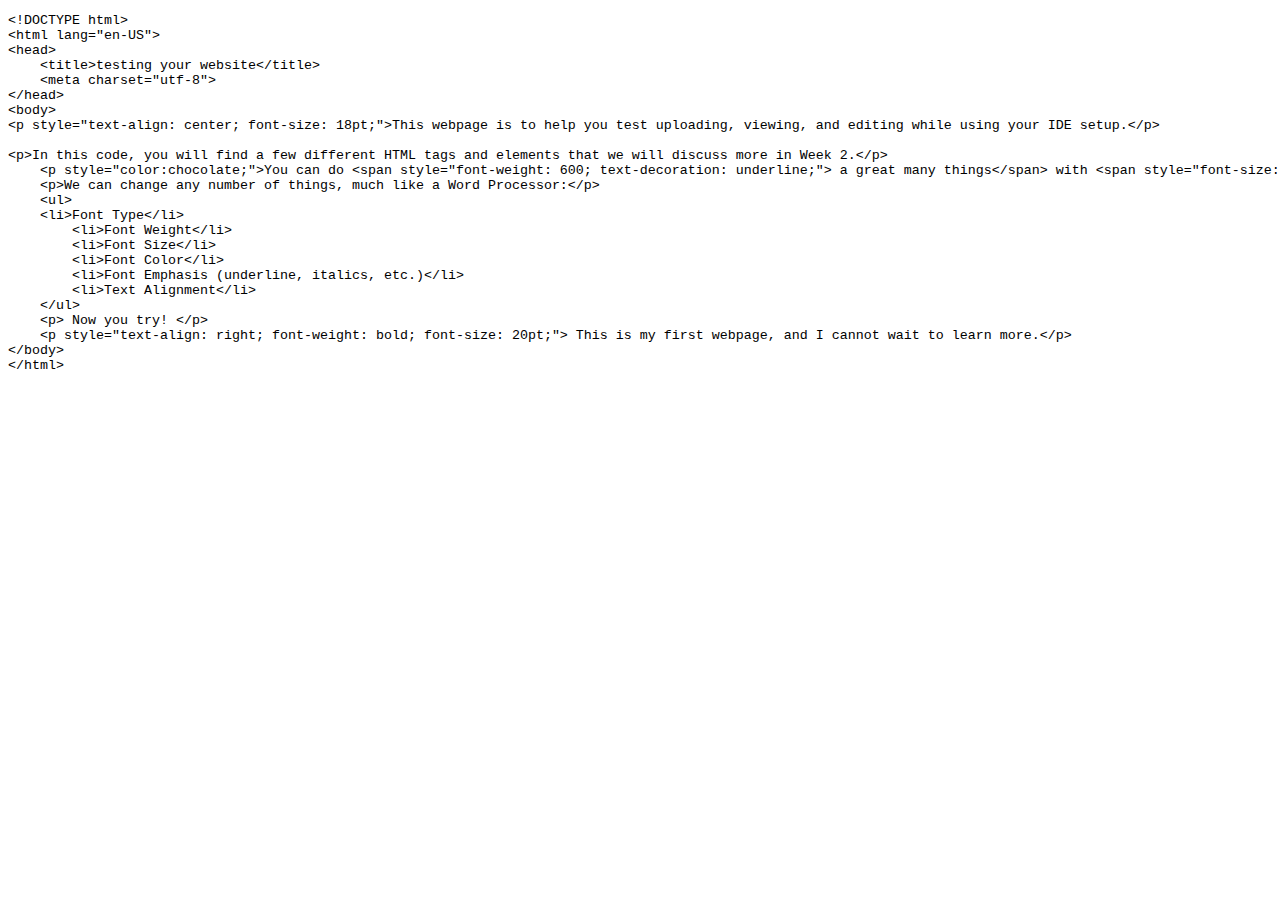
<file: Module_1_Testing_a_WebsiteTest.html>
<!DOCTYPE html>
<html>
<head>
	<meta http-equiv="content-type" content="text/html; charset=utf-8"/>
	<title></title>
	<meta name="generator" content="LibreOffice 7.4.7.2 (Linux)"/>
	<meta name="created" content="00:00:00"/>
	<meta name="changed" content="00:00:00"/>
	<style type="text/css">
		@page { size: 8.27in 11.69in; margin: 0.79in }
		p { line-height: 115%; margin-bottom: 0.1in; background: transparent }
		pre { font-family: "Liberation Mono", monospace; font-size: 10pt; background: transparent }
	</style>
</head>
<body lang="en-US" link="#000080" vlink="#800000" dir="ltr"><pre>&lt;!DOCTYPE html&gt;
&lt;html lang=&quot;en-US&quot;&gt;
&lt;head&gt;
    &lt;title&gt;testing your website&lt;/title&gt;
    &lt;meta charset=&quot;utf-8&quot;&gt;
&lt;/head&gt;
&lt;body&gt;
&lt;p style=&quot;text-align: center; font-size: 18pt;&quot;&gt;This webpage is to help you test uploading, viewing, and editing while using your IDE setup.&lt;/p&gt;
    
&lt;p&gt;In this code, you will find a few different HTML tags and elements that we will discuss more in Week 2.&lt;/p&gt;
    &lt;p style=&quot;color:chocolate;&quot;&gt;You can do &lt;span style=&quot;font-weight: 600; text-decoration: underline;&quot;&gt; a great many things&lt;/span&gt; with &lt;span style=&quot;font-size: 14pt; color: deeppink;&quot;&gt;only HTML and CSS alone&lt;/span&gt;, such as changing the &lt;em&gt;color&lt;/em&gt; of this font. And even changing the &lt;span style=&quot;font-family: cursive; color:blueviolet;&quot;&gt; type of font presented!&lt;/span&gt;&lt;/p&gt;
    &lt;p&gt;We can change any number of things, much like a Word Processor:&lt;/p&gt;
    &lt;ul&gt;
    &lt;li&gt;Font Type&lt;/li&gt;
        &lt;li&gt;Font Weight&lt;/li&gt;
        &lt;li&gt;Font Size&lt;/li&gt;
        &lt;li&gt;Font Color&lt;/li&gt;
        &lt;li&gt;Font Emphasis (underline, italics, etc.)&lt;/li&gt;
        &lt;li&gt;Text Alignment&lt;/li&gt;
    &lt;/ul&gt;
    &lt;p&gt; Now you try! &lt;/p&gt;
    &lt;p style=&quot;text-align: right; font-weight: bold; font-size: 20pt;&quot;&gt; This is my first webpage, and I cannot wait to learn more.&lt;/p&gt;
&lt;/body&gt;
&lt;/html&gt;</pre>
</body>
</html>
</file>
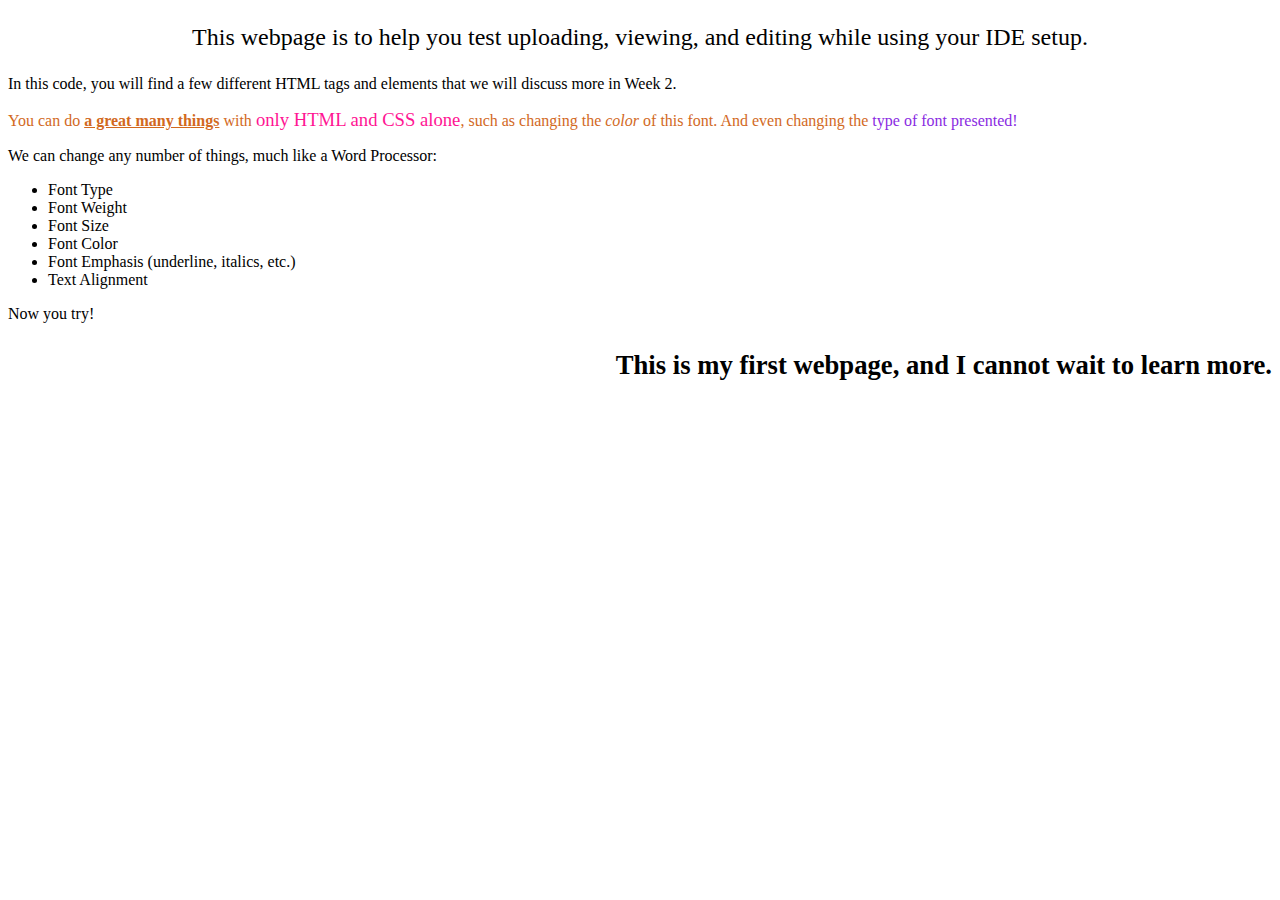
<file: Module_1_Website.html>
<!DOCTYPE html>
<html lang="en-US">
<head>
    <title>testing your website</title>
    <meta charset="utf-8">
</head>
<body>
<p style="text-align: center; font-size: 18pt;">This webpage is to help you test uploading, viewing, and editing while using your IDE setup.</p>
    
<p>In this code, you will find a few different HTML tags and elements that we will discuss more in Week 2.</p>
    <p style="color:chocolate;">You can do <span style="font-weight: 600; text-decoration: underline;"> a great many things</span> with <span style="font-size: 14pt; color: deeppink;">only HTML and CSS alone</span>, such as changing the <em>color</em> of this font. And even changing the <span style="font-family: cursive; color:blueviolet;"> type of font presented!</span></p>
    <p>We can change any number of things, much like a Word Processor:</p>
    <ul>
    <li>Font Type</li>
        <li>Font Weight</li>
        <li>Font Size</li>
        <li>Font Color</li>
        <li>Font Emphasis (underline, italics, etc.)</li>
        <li>Text Alignment</li>
    </ul>
    <p> Now you try! </p>
    <p style="text-align: right; font-weight: bold; font-size: 20pt;"> This is my first webpage, and I cannot wait to learn more.</p>
</body>
</html>
</file>
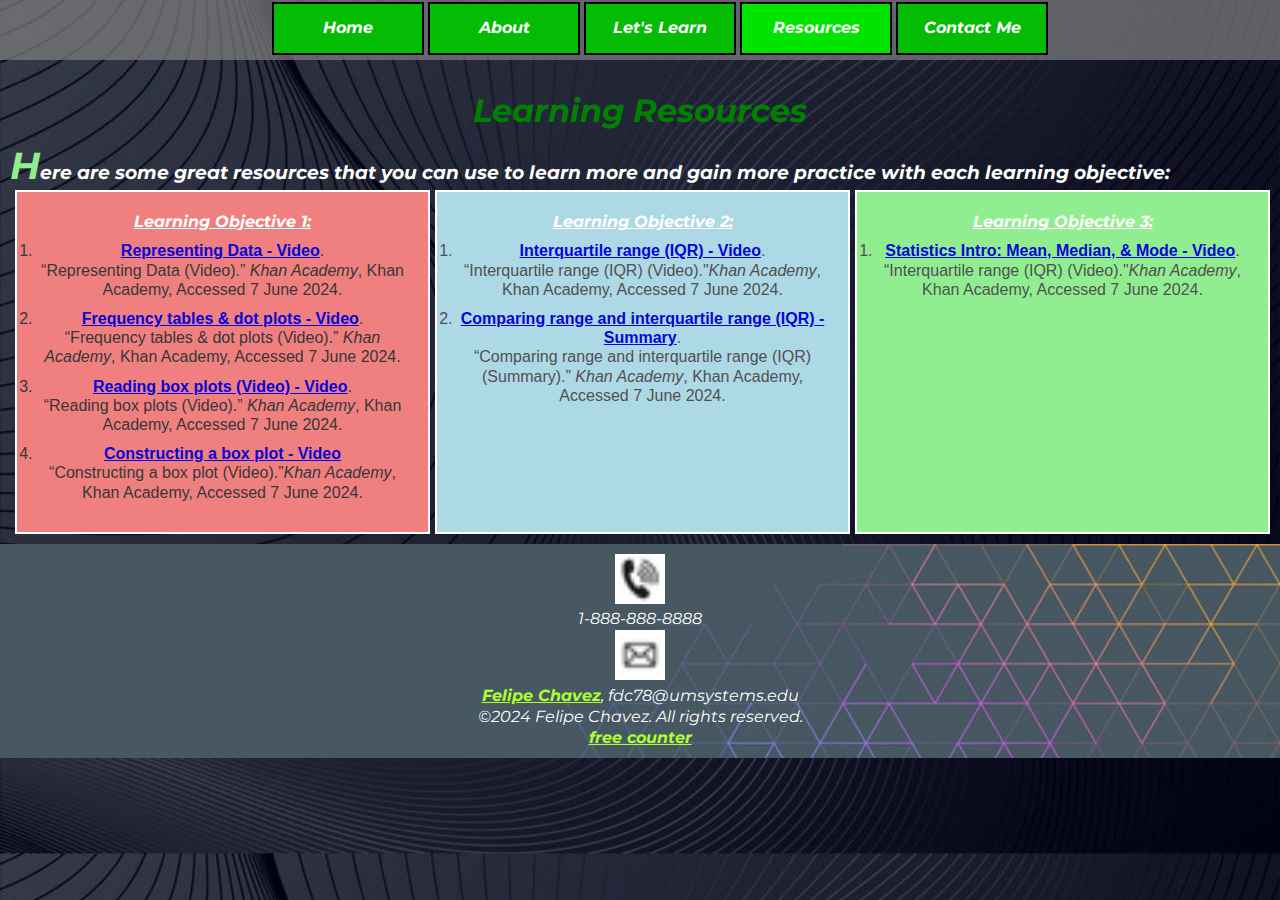
<file: references.html>
<!DOCTYPE html>
<!--
Resource Page
Author: Felipe Chavez
Date: 07-07-2024
-->
<html lang="en-US">

<head>
    <meta charset="utf-8">
    <meta name="viewport" content="width=device-width, initial-scale=1">

    <title>Resource Page</title>

    <link rel="stylesheet" href="style.css">
    <link rel="stylesheet" href="nav.css">
</head>

<body>

    <nav>
        <label for="hamburger">&#9776;</label>
        <input type="checkbox" id="hamburger" />

        <ul class="menu">
            <li><strong><a href="index.html">Home</a></strong></li>
            <li><strong><a href="about.html">About</a></strong></li>
            <li><strong><a href="learn.html">Let's Learn</a></strong>
                <ul>
                    <li><a href="learn-section-1.html">Objective 1</a></li>
                    <li><a href="learn-section-2.html">Objective 2</a></li>
                    <li><a href="learn-section-3.html">Objective 3</a></li>
                </ul>
            </li>
            <li class="active"><strong><a href="references.html">Resources</a></strong></li>
            <li><strong><a href="contact.html">Contact Me</a></strong></li>
        </ul>
    </nav>

    <header>
        <h1>Learning Resources</h1>
    </header>

    <main>
        <h3 class="h3-first-letter"> Here are some great resources that you can use to learn more and gain more
            practice with each learning objective:</h3>

        <div class="grid-layout">
            <div class="column-1">
                <h4>Learning Objective 1:</h4>

                <ol style="color: rgb(55, 55, 55);">
                    <li><a
                            href="https://www.khanacademy.org/math/cc-sixth-grade-math/cc-6th-data-statistics/dot-plot/v/ways-to-represent-data">Representing
                            Data - Video</a>.<br>“Representing Data (Video).” <em>Khan Academy</em>, Khan Academy,
                        Accessed
                        7 June 2024.</li>
                    <li><a
                            href="https://www.khanacademy.org/math/cc-sixth-grade-math/cc-6th-data-statistics/dot-plot/v/ways-to-represent-data">Frequency
                            tables & dot plots - Video</a>.<br>“Frequency tables & dot plots (Video).” <em>Khan
                            Academy</em>, Khan Academy, Accessed 7 June 2024.</li>
                    <li><a
                            href="https://www.khanacademy.org/math/cc-sixth-grade-math/cc-6th-data-statistics/cc-6th-box-whisker-plots/v/reading-box-and-whisker-plots">Reading
                            box plots (Video) - Video</a>.<br>“Reading box plots (Video).” <em>Khan Academy</em>, Khan
                        Academy, Accessed 7 June 2024.</li>
                    <li><a
                            href="https://www.khanacademy.org/math/cc-sixth-grade-math/cc-6th-data-statistics/cc-6th-box-whisker-plots/v/constructing-a-box-and-whisker-plot">Constructing
                            a box plot - Video</a><br>“Constructing a box plot (Video).”<em>Khan Academy</em>, Khan
                        Academy,
                        Accessed 7 June 2024.</li>
                </ol>
            </div>

            <div class="column-2">
                <h4 class="h4-indent">Learning Objective 2:</h4>

                <ol style="color: rgb(81, 80, 80)">
                    <li><a
                            href="https://www.khanacademy.org/math/statistics-probability/summarizing-quantitative-data/interquartile-range-iqr/v/calculating-interquartile-range-iqr">Interquartile
                            range (IQR) - Video</a>.<br>“Interquartile range (IQR) (Video)."<em>Khan Academy</em>, Khan
                        Academy, Accessed 7 June 2024.</li>
                    <li><a
                            href="https://www.khanacademy.org/math/statistics-probability/summarizing-quantitative-data/interquartile-range-iqr/a/range-and-interquartile-range-worksheet#:~:text=The%20range%20is%20the%20distance,is%20IQR%3DQ3%2DQ1">Comparing
                            range and interquartile range (IQR) - Summary</a>.<br>“Comparing range and interquartile
                        range
                        (IQR) (Summary).” <em>Khan Academy</em>, Khan Academy, Accessed 7 June 2024.</li>
                </ol>
            </div>

            <div class="column-3">

                <h4 class="h4-indent">Learning Objective 3:</h4>

                <ol>
                    <li style="color: rgb(81, 80, 80)"><a
                            href="https://www.khanacademy.org/math/cc-sixth-grade-math/cc-6th-data-statistics/mean-and-median/v/statistics-intro-mean-median-and-mode#:~:text=The%20mean%20(average)%20of%20a,often%20in%20a%20data%20set">Statistics
                            Intro: Mean, Median, & Mode - Video</a>.<br>“Interquartile range (IQR) (Video)."<em>Khan
                            Academy</em>, Khan Academy, Accessed 7 June 2024.</li>
                </ol>
            </div>

        </div>

    </main>


    <footer class="footer">
        <img class="pic" src="favicon-phone.ico" alt="Phone Number">
        <img class="picbig" src="favicon-phone.ico" alt="Phone Number">

        <p>1-888-888-8888</p>

        <img class="pic" src="favicon-email.ico" alt="Email Address">
        <img class="picbig" src="favicon-email.ico" alt="Email Address">

        <p><a href="fdc78@umsystems.edu">Felipe Chavez</a>, fdc78@umsystems.edu
        </p>


        <p>&copy;2024 Felipe Chavez. All rights reserved.</p>
        <a href='http://www.freevisitorcounters.com'>free counter</a>
        <script type='text/javascript'
            src='https://www.freevisitorcounters.com/auth.php?id=39aadd6ef5f4407f684d0c0ad9b4d6f1463d13b1'></script>
        <script type="text/javascript" src="https://www.freevisitorcounters.com/en/home/counter/1208975/t/6"></script>
    </footer>

</body>

</html>
</file>
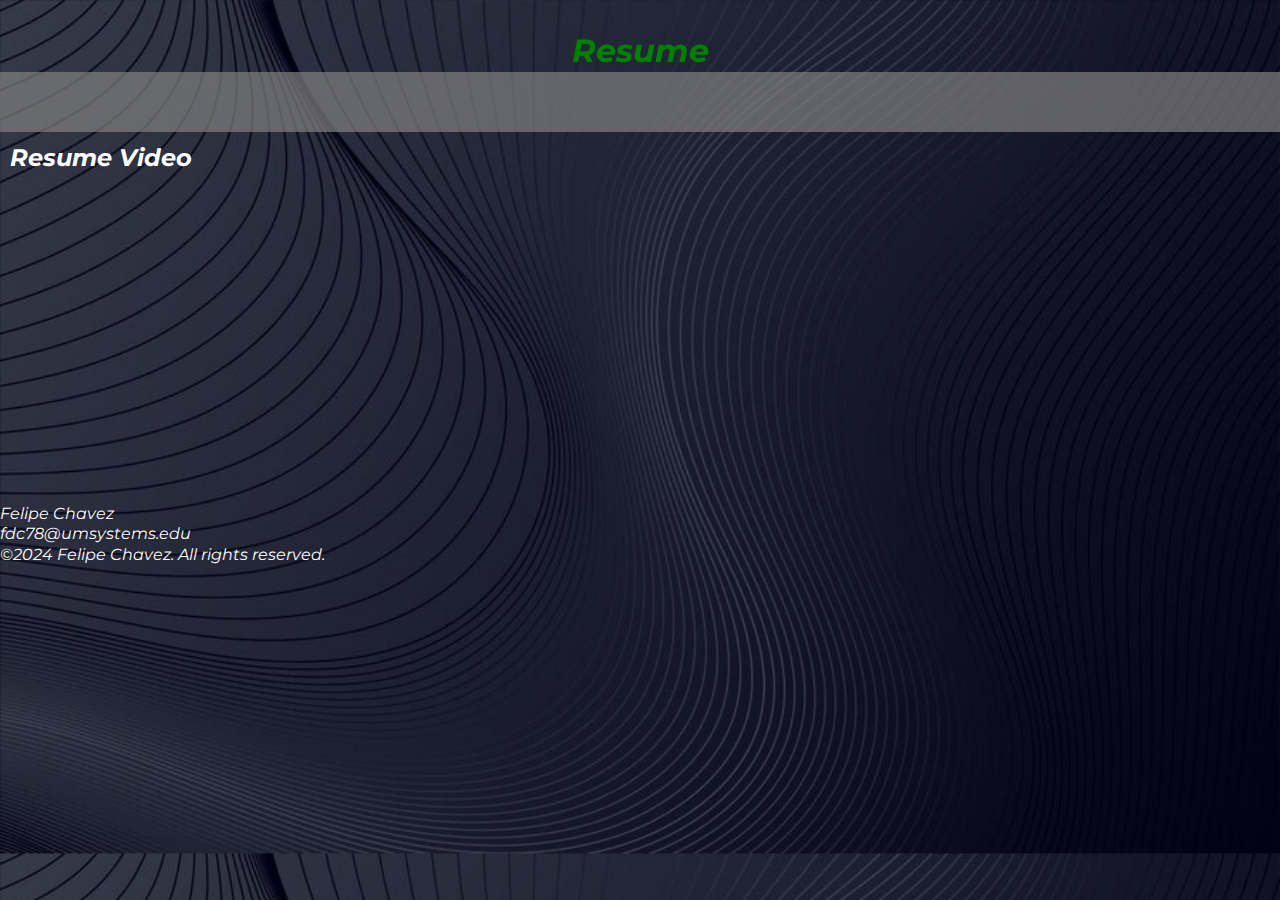
<file: resume.html>
<!DOCTYPE html>
<!--
    Template Page
    Author: Felipe Chavez
    Date: 06-17-2024
    -->
<html lang="en-US">

<link rel="stylesheet" href="style.css">
<link rel="stylesheet" href="nav.css">

<head>
    <meta charset="utf-8">
    <title>Resume</title>
</head>

<body>

    <header>
        <h1>Resume</h1>
    </header>

    <nav>
    </nav>

    <main class="video">
        <h2>Resume Video</h2>
        <iframe width="560" height="315" src="https://www.youtube.com/embed/e05V9W3UHOY?si=4wfWPodENLJbHYAD&amp;start=1"
            title="YouTube video player" frameborder="0"
            allow="accelerometer; autoplay; clipboard-write; encrypted-media; gyroscope; picture-in-picture; web-share"
            referrerpolicy="strict-origin-when-cross-origin" allowfullscreen></iframe>

    </main>

    <footer>
        <p>Felipe Chavez</p>
        <p>fdc78@umsystems.edu</p>
        <p>&copy;2024 Felipe Chavez. All rights reserved.</p>

    </footer>
</body>

</html>
</file>
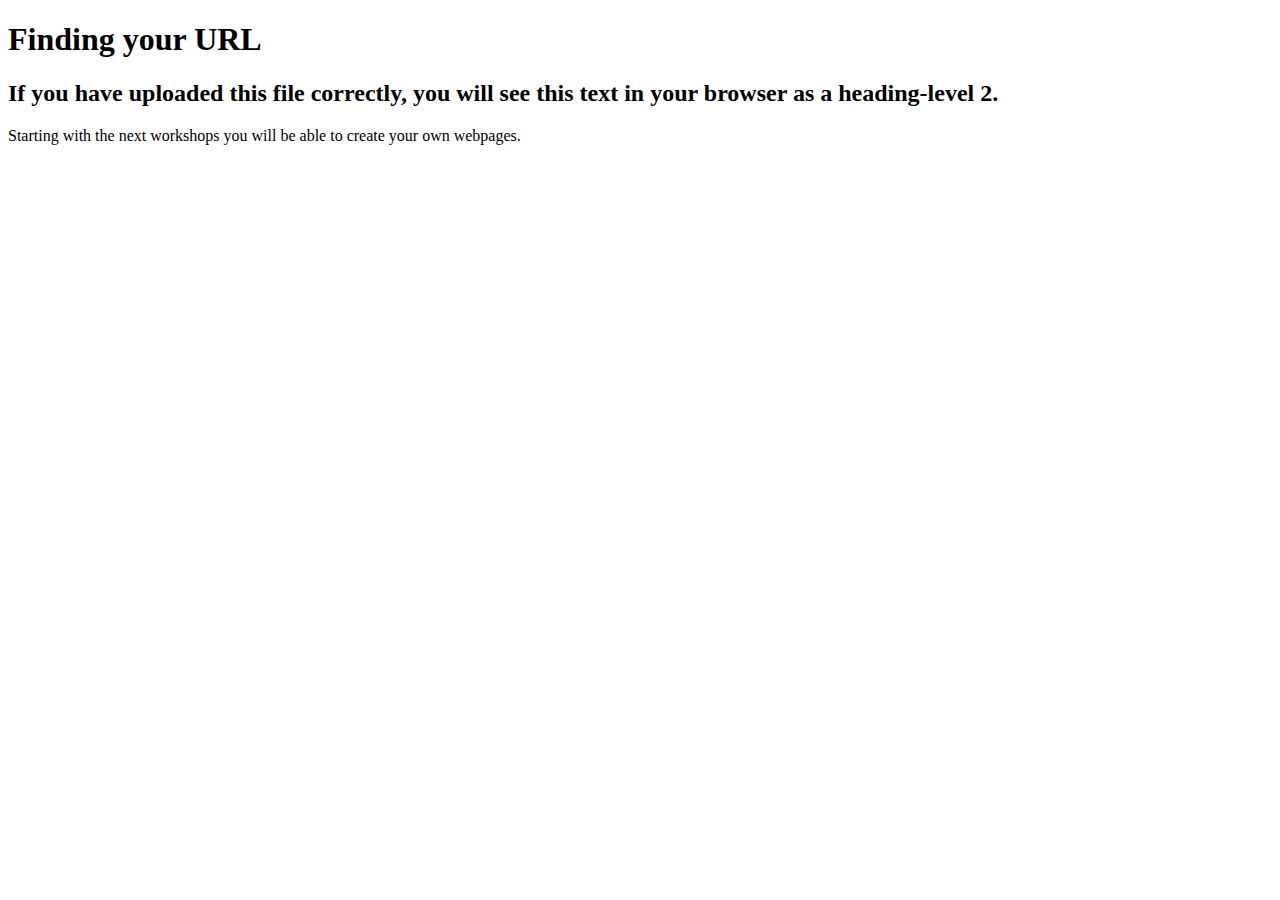
<file: test.html>
<!DOCTYPE html>
<html>
    
    <head>
        <meta charset="utf-8">
       <title>Finding Your URL</title>
        <meta name="description" content="Finding your URL in GitHub">
    </head>
    <body>
        
        <h1>Finding your URL</h1>
        <h2>If you have uploaded this file correctly, you will see this text in your browser as a heading-level 2.</h2>
        
        <p>
            Starting with the next workshops you will be able to create your own webpages.
        </p>
        
    
    </body>
</html>
</file>
<file: style.css>
/*Font for entire web page*/
@font-face {
    font-family: myFirstFont;
    src: url(Montserrat-Italic-VariableFont_wght.ttf);
}

* {
    margin: 0;
    padding: 0;
}

/*Grid Layout with 2 columns (split screen)*/
.content {
    font-family: myFirstFont, sans-serif;
    display: grid;
    padding-left: 15px;
    grid-template-columns: 12fr 10fr;
    grid-template-rows: 10fr;
    grid-gap: 5px;
    min-height: 100%;
    line-height: 1.7;

    img {
        border-radius: 10px;
        max-width: 100%;
        max-height: 100%;

    }
}


/*Grid Layout with 3 columns*/
.grid-layout,
.grid-layout-learn,
.grid-layout-1 {
    display: grid;
    padding-left: 5px;
    grid-template-columns: 10fr 10fr 10fr;
    grid-template-rows: 20fr;
    grid-gap: 5px;
    min-height: 100%;
    line-height: 1.2;

    img {
        border-radius: 10px;
        max-width: 80%;
        max-height: 90%;

    }
}

.grid-layout-learn {
    grid-template-columns: 20fr 18fr 10fr;
}

.grid-layout-1 {
    grid-template-columns: 10fr 10fr 8fr;
}

.column {
    border: 2px solid white;
    padding: 20px;
    text-align: center;

    h4 {
        padding-bottom: 10px;
        text-decoration: underline;

    }

    p {
        margin-bottom: 10px;
    }

    li {
        margin-top: 10px;
        font-size: 11pt;
    }

    .learn-video {
        iframe {
            width: 100%;
            height: 100%;
            max-width: 560px;
            max-height: 315px;
        }

        p {
            font-size: 11pt;
            margin-top: 10px;
        }
    }

    a {
        text-align: center;
        color: rgb(95, 187, 29);
    }

    ul,
    ol {
        text-align: left;
    }

    h5 {
        margin-bottom: 15px;
        color: rgb(178, 232, 139);
    }
}

.column-1 {
    border: 2px solid white;
    padding: 20px;
    text-align: center;
    background-color: lightcoral;

    h4 {
        padding-bottom: 10px;
        text-decoration: underline;

    }

    p {
        padding-bottom: 15px;
        color: black;
    }
}

.column-2 {
    border: 2px solid white;
    padding: 20px;
    text-align: center;
    background-color: lightblue;

    h4 {
        padding-bottom: 10px;
        text-decoration: underline;

    }

    p {
        padding-bottom: 15px;
        color: black;
    }
}

.column-3 {
    border: 2px solid white;
    padding: 20px;
    text-align: center;
    background-color: lightgreen;

    h4 {
        padding-bottom: 10px;
        text-decoration: underline;

    }

    p {
        padding-bottom: 15px;
        color: black;
    }
}

/*General Format for all websites*/
body {
    background-image: url(bg1.jpg);
    background-size: cover;
    font-family: myFirstFont, sans-serif;
    color: white;
    line-height: 1.3;
    width: 100%;
    height: 100%;
    margin: 0;
}


.aside {
    width: 100%;
}

.aside img {
    width: 100%;
    height: auto;
    display: block;
}

.footer {
    grid-area: footer;
    background-image: url(footer-bg.jpg);
    background-size: cover;
    color: white;
    text-align: center;
    padding: 10px 0;
    clear: both;
    position: relative;

    a {
        color: greenyellow;
    }
}


h1 {
    font-family: myFirstFont, sans-serif;
    color: green;
    text-align: center;
    width: 100%;
    height: 100%;
    margin: 0;
}

p,
h2,
h3,
h4 {
    font-family: myFirstFont, sans-serif;
}

.h3-first-letter::first-letter {
    font-size: 200%;
    color: lightgreen;
}



ol {
    font-family: Arial, Helvetica, sans-serif;
    list-style-type: decimal;
    border: 0;
}

ol li {
    margin-bottom: 10px;
    border: 0;
}

ul {
    padding-left: 14px;
    padding-bottom: 5px;
}

a {
    font-weight: bold;
    color: rgb(6, 6, 216);
    border: 0;
}

main {
    border: 0px;
}

/*Table Layout*/
table {
    border-collapse: collapse;
    font-size: 12px;
    width: 80%;
}

table th {
    text-align: left;
    background-color: navy;
    color: white;
    padding: 4px 30px 4px 8px;

}

table td {
    color: black;
    border: 1px solid black;
    padding: 4px 8px;
    background-color: #b7b8b9
}

table tr:nth-child(odd) td {
    background-color: #e7edf0;
}

table tfoot tr td {
    background-color: navy !important;
    color: white
}

table caption {
    font-weight: bold;
    font-size: 15px;
}



/*Home Page*/
.intro-box {
    border: 2px solid white;
    padding: 20px;
    margin-bottom: 20px;
    text-align: center;

    h1 {
        color: rgb(8, 206, 8);
    }

    p {
        font-size: 12;
        color: white;

    }
}

.learning-objectives {
    h3 {
        font-size: 16;
        color: white;
    }

    ol {
        padding-left: 10px;
        line-height: 2;
        font-size: 12;
        color: rgb(195, 193, 193);
    }
}

/*About Page*/
.about-box {
    border: 2px solid white;
    padding: 20px;
    margin-bottom: 20px;
    text-align: center;

    h1 {
        color: rgb(8, 206, 8);
    }

}

.resume-link {
    color: rgb(162, 160, 160);
    text-align: center;
    padding-bottom: 5px;
}

.about-me {
    font-weight: bold;
    padding-bottom: 10px;
}

/* Learn page */
.learn-subheader {
    text-align: center;
}


/* Learn page section pages */
.learn-section-objectives {
    font-size: 12pt;
    font-weight: normal;
    color: lightgray;
    text-align: center;
    font-style: italic;
    margin-bottom: 15px;

}

/* Adding video */
.video-container {
    position: relative;
    max-width: 100%;
    padding-bottom: 50%;
}

.video-container video {
    position: absolute;
    width: 100%;
    height: 100%;
}

/*Contact Form Layout*/
.contact-container {
    max-width: 500px;
    margin: auto;
    padding: 20px;

    label {
        margin-top: 10px;
        margin-bottom: 15px;
    }

    input[type="text"],
    input[type="email"],
    textarea {
        border: 2px solid rgb(42, 244, 42);
        border-radius: 5px;
        font-family: myFirstFont, sans-serif;
        padding: 10px;
        margin-top: 5px;
    }

    textarea {
        resize: vertical;
    }

    button {
        padding: 10px;
        margin-top: 10px;
        border-radius: 5px;
        background-color: #4CAF50;
        color: white;
        cursor: pointer;
    }

    button:hover {
        background-color: lightgray;
    }
}

form {
    label {
        display: contents;
    }

    display: flex;
    flex-direction: column;
}

/* Icon Zoom effect*/
.pic {
    width: 50px;
    height: 50px;

}

.picbig {
    position: absolute;
    width: 0px;
    -webkit-transition: width 0.3s linear 0s;
    transition: width 0.3s linear 0s;
    z-index: 10;
}

.pic:hover+.picbig {
    width: 200px;
}

/*Mobile layout*/

label {
    margin: 0 40px 0 0;
    font-size: 22px;
    line-height: 50px;
    display: none;
    width: 26px;
    float: left;
}

#hamburger {
    display: none;
}

/*Media query for mobile layouts*/
@media only screen and (max-width: 640px) {

    .content {

        grid-template-rows: 1fr 1fr;
        grid-template-columns: 1fr;
        grid-template-areas:
            "main"
            "aside"
            "footer";
    }

    .grid-layout {
        display: grid;
        grid-template-rows: 4fr 5fr 5fr;
        grid-template-columns: 1fr;
        grid-template-areas:
            "column-1"
            "column-2"
            "column-3";
    }

    .grid-layout-learn {
        display: grid;
        grid-template-rows: 10fr 5fr 4fr;
        grid-template-columns: 1fr;
        grid-template-areas:
            "column"
            "column"
            "column";
    }

    .grid-layout-1 {
        display: grid;
        grid-template-rows: 4fr 5fr 2fr;
        grid-template-columns: 1fr;
        grid-template-areas:
            "column"
            "column"
            "column";
    }

    /*media query for contact form */
    .contact-container {
        max-width: 350px;

        label {
            margin: 80%;
            padding: 80%;
            border: 0;
            font-size: 24px;
            width: 100%;

        }

        h2 {
            font-size: 30px;
        }
    }

    /*Mobile nav menu*/

    label {
        display: block;
        cursor: pointer;
    }

    .menu {
        margin: 20px auto;
        padding: 0;
        text-align: left;
        width: 100%;
        max-width: 150px;
        display: none;
    }

    .menu ul {

        list-style-type: none;
        padding: 0;
        margin: 0;
    }

    .menu ul li {
        position: relative;
        text-align: left;
        width: 100%;
    }

    .menu a {
        display: block;
        border-bottom: 1px solid rgba(0, 0, 0, 0.629);
        margin: 0;
        text-align: left;
        padding: 10px;
        color: black;
        text-decoration: none;
    }

    .menu li ul {
        display: none;
        position: absolute;
        top: 0;
        left: 100%;
        background-color: rgba(128, 128, 128, 0.5);
        border-radius: 10px 10px 14px 14px;
        width: 100%;
        z-index: 1;

    }

    .menu li:hover>ul {
        display: block;
    }

    .menu li ul li {
        width: 100%;
    }

    .menu li ul li a {
        padding-left: 10px;
    }

    #hamburger:checked+.menu {
        display: block;
    }

    /*media query for video*/
    .video-container {
        position: relative;
        width: 100%;
        padding-bottom: 56.25%;
        height: 0;
    }

    .video-container video,
    .video-container iframe {
        position: absolute;
        top: 0;
        left: 0;
        width: 100%;
        height: 100%;
    }

    /*media query for table*/
    tr {
        font-size: 14px;

    }

    table {
        width: 90%;
        margin-left: 5%;
        margin-right: 5%;
    }

    /*media query for breadcrumbs nav*/

    script {
        display: none;
    }
}


/*@media print Query*/

@media print {
    body {
        color: black;
        font-family: serif;
        margin: 1in;
        margin-bottom: 0;
    }

    h1,
    h2 {
        font-family: myFirstFont !important;
        color: black !important;

    }

    .content,
    .about-box,
    main,
    .footer {
        color: black;
        font-family: serif;
    }

    .footer {
        display: block;
        text-align: left;
    }

    img,
    nav,
    .menu,
    header {
        display: none;
    }
}
</file>
<file: nav.css>
/*Sets active link to bg color*/
.active a:link {
    background-color: #00e400;
}

/*Navigation Bar*/
nav {
    display: flex;
    justify-content: center;

    width: 100%;
    height: 60px;

    margin: 0;
    padding: 0 20px;
    border: 0;
    background-color: rgba(128, 128, 128, 0.7);
}

nav ul {
    margin: 0;
    padding: 0;
    list-style-type: none;
    display: flex;
}

nav>ul li {
    position: relative;
    text-align: center;
    font-weight: bold;
    color: white;
    border: 0;
}

nav a {
    text-decoration: none;
    display: inline-block;
    border: 2px solid black;
    padding: 14px;
    width: 120px;
    margin: 2px;
    color: white;
}

nav a:hover,
nav a:focus {
    background-color: rgba(128, 128, 128, 0.5);
}

nav a:active {
    background-color: greenyellow;
}

nav ul ul {
    display: none;
    position: absolute;
    background-color: rgba(128, 128, 128, 0.5);
    padding: 1px;
    border-radius: 0px 0px 4px 4px;
    border: 0;
}

nav a:link {
    background-color: rgb(3, 188, 3);
    color: white;
}

nav ul li ul a:link {
    background-color: rgba(74, 218, 95, 0.863);
    color: white;
}

nav>ul>li:hover>ul {
    display: block;
}

nav ul ul li {
    float: none;
}

header {
    clear: both;
    padding-top: 30px;
    border: 0;
}

main {
    padding: 10px;
    border: 0;
}
</file>
